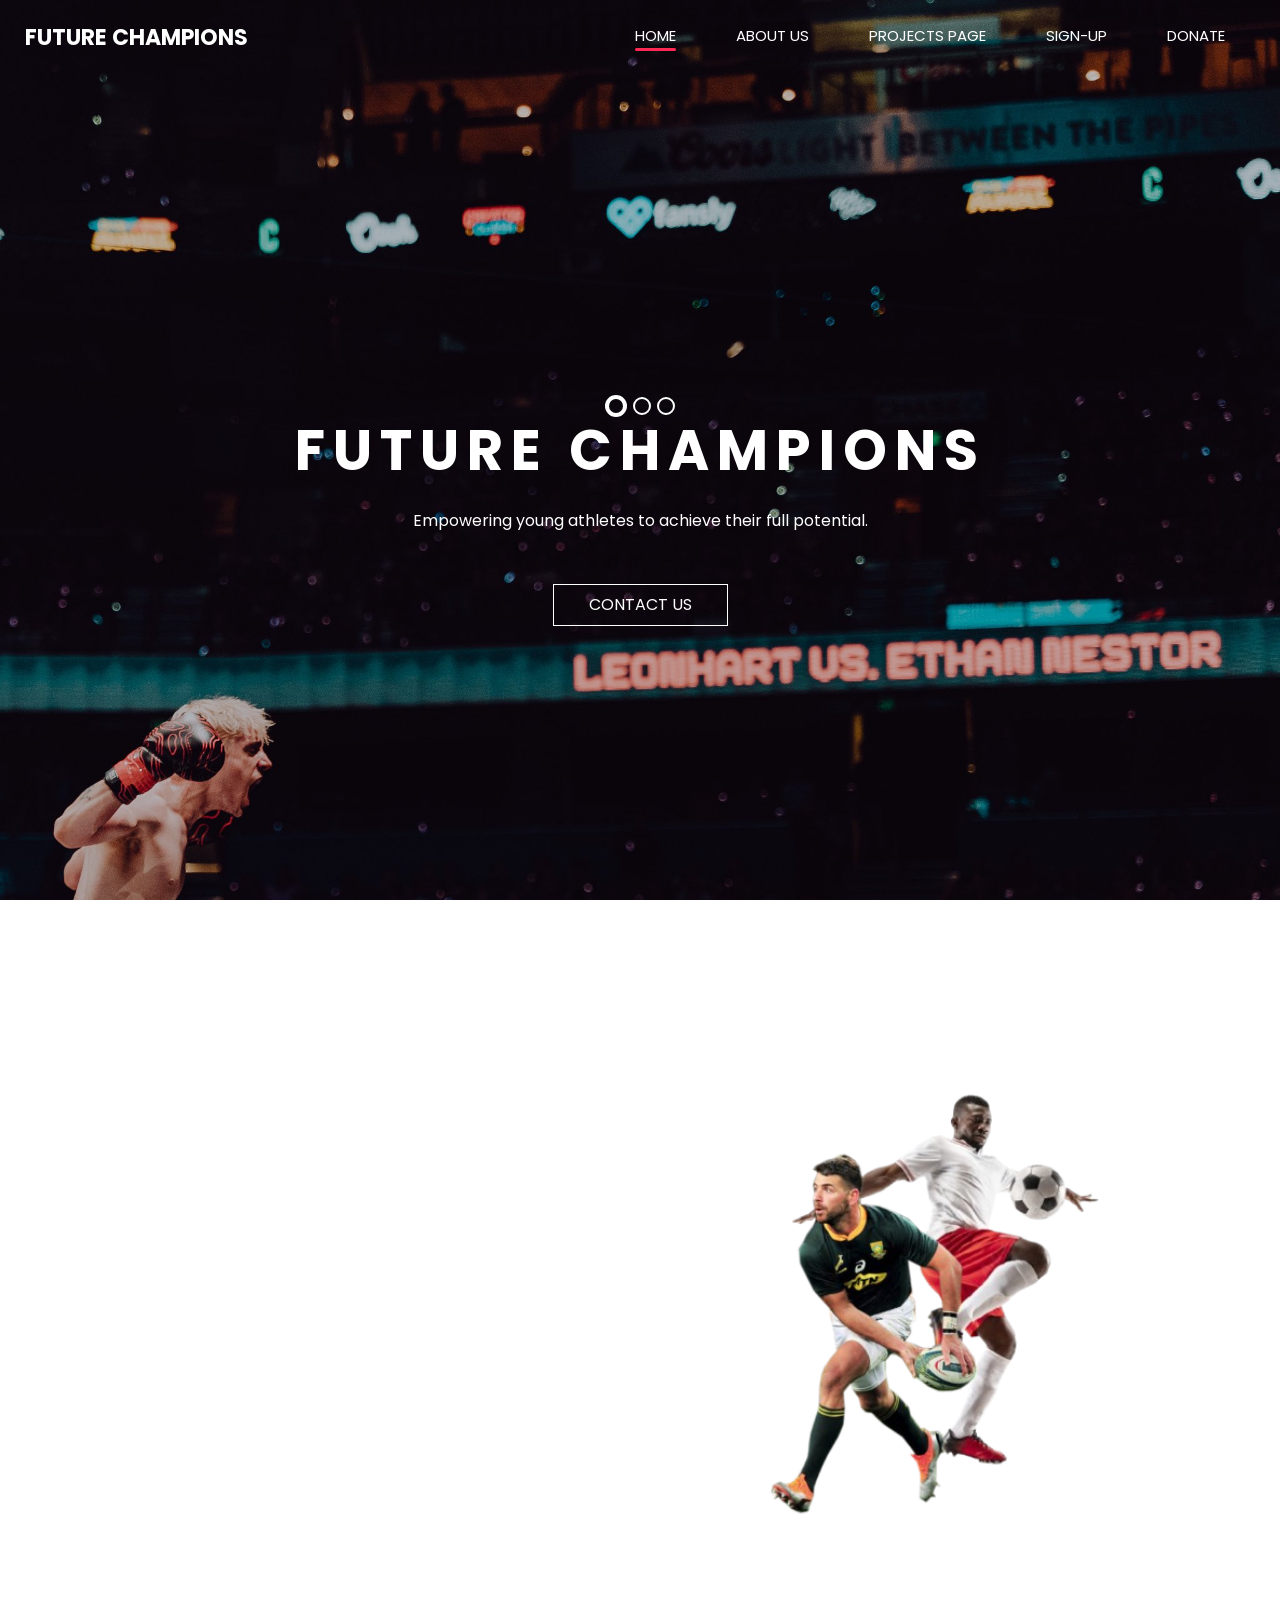
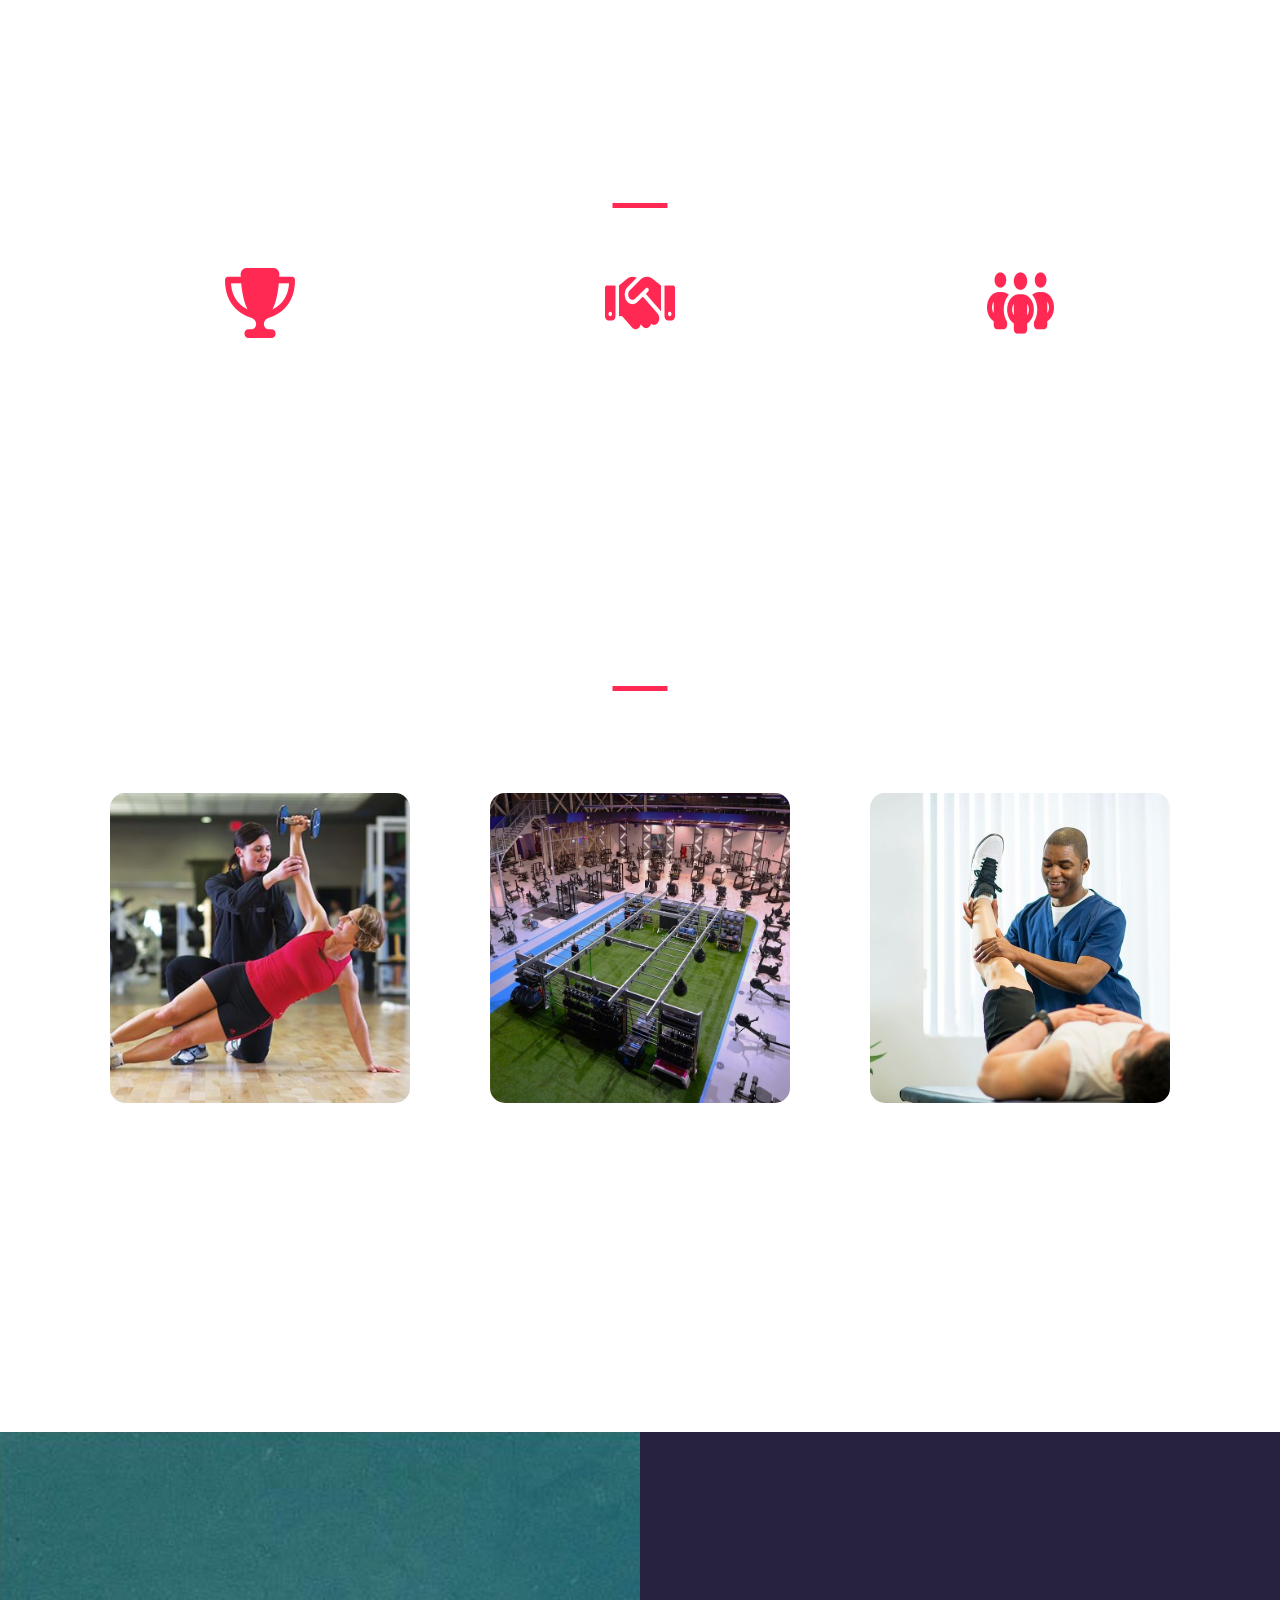
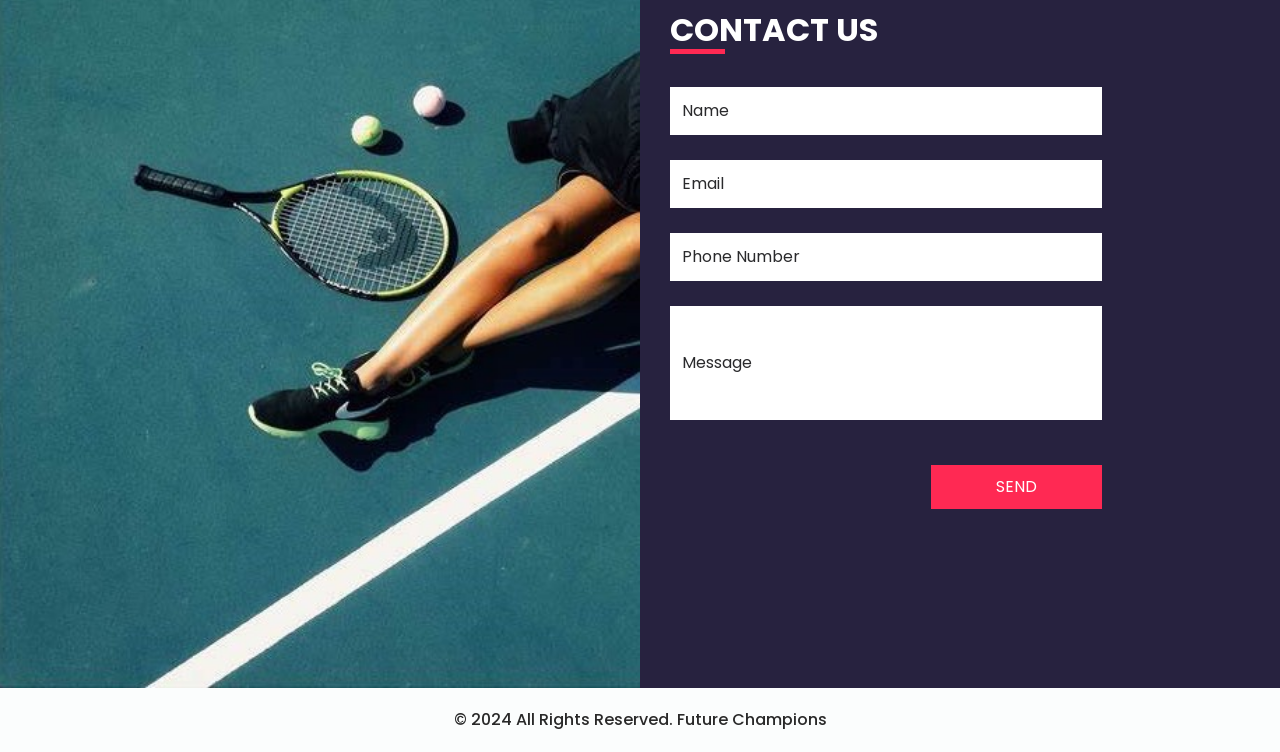
<file: html/Index.html>
<!DOCTYPE html>
<html lang="en">
<head>
    <meta charset="UTF-8">
    <meta name="viewport" content="width=device-width, initial-scale=1.0">
    <meta http-equiv="X-UA-Compatible" content="IE=edge">
    <title>Future Champions</title>

    <!-- Bootstrap CSS -->
    <link rel="stylesheet" href="https://stackpath.bootstrapcdn.com/bootstrap/4.3.1/css/bootstrap.min.css">

    <!-- Owl Carousel CSS -->
    <link rel="stylesheet" href="https://cdnjs.cloudflare.com/ajax/libs/OwlCarousel2/2.3.4/assets/owl.carousel.min.css">
    
    <!-- Fonts Style -->
    <link href="https://fonts.googleapis.com/css?family=Poppins:400,600,700&display=swap" rel="stylesheet">

    <!-- Custom CSS -->
    <link rel="stylesheet" type="text/css" href="../css/style.css"/>

    <!--Custom JavaScript-->
    <script src="../JavaScript/script.js"></script>
</head>
<body>
    <!-- Header Section -->
    <div class="hero_area">
    <!--    <div class="background-image"></div>
        <div class="foreground-content"> -->
            <header class="header_section">
                <div class="container-fluid">
                    <nav class="navbar navbar-expand-lg custom_nav-container">
                        <a class="navbar-brand" href="Index.html">
                            <span>Future Champions</span>
                        </a>
                        <button class="navbar-toggler" type="button" data-toggle="collapse" data-target="#navbarSupportedContent"
                            aria-controls="navbarSupportedContent" aria-expanded="false" aria-label="Toggle navigation">
                            <span class="navbar-toggler-icon"></span>
                        </button>

                        <div class="collapse navbar-collapse" id="navbarSupportedContent">
                            <ul class="navbar-nav ml-auto">
                                <li class="nav-item active">
                                    <a class="nav-link" href="Index.html">Home</a>
                                </li>
                                <li class="nav-item">
                                    <a class="nav-link" href="About Us.html">About Us</a>
                                </li>
                                <li class="nav-item">
                                    <a class="nav-link" href="Projects.html">Projects Page</a>
                                </li>
                                <li class="nav-item">
                                    <a class="nav-link" href="Volunteer Registration.html">Sign-Up</a>
                                </li>
								                <li class="nav-item">
                                    <a class="nav-link" href="Donate.html">Donate</a>
                                </li>
                            </ul>
                        </div>
                    </nav>
                </div>
            </header>

            <!-- Slider Section -->
            <section class="slider_section position-relative">
                <div id="carouselExampleIndicators" class="carousel slide" data-ride="carousel">
                    <ol class="carousel-indicators">
                        <li data-target="#carouselExampleIndicators" data-slide-to="0" class="active"></li>
                        <li data-target="#carouselExampleIndicators" data-slide-to="1"></li>
                        <li data-target="#carouselExampleIndicators" data-slide-to="2"></li>
                    </ol>
                    <div class="carousel-inner">
                        <div class="carousel-item active">
                            <div class="container">
                                <div class="row">
                                    <div class="col-lg-10 mx-auto">
                                        <div class="detail-box text-center">
                                            <h1>Future Champions</h1>
                                            <p>Empowering young athletes to achieve their full potential.</p>
                                            <a href="#contact-us" class="btn btn-primary">Contact Us</a>
                                        </div>
                                    </div>
                                </div>
                            </div>
                        </div>
                        <div class="carousel-item">
                            <div class="container">
                                <div class="row">
                                    <div class="col-lg-10 mx-auto">
                                        <div class="detail-box text-center">
                                            <h1>Become a Champion</h1>
                                            <p>Join our training programs to push your limits and grow stronger.</p>
                                            <a href="#contact-us" class="btn btn-primary">Contact Us</a>
                                        </div>
                                    </div>
                                </div>
                            </div>
                        </div>
                        <div class="carousel-item">
                            <div class="container">
                                <div class="row">
                                    <div class="col-lg-10 mx-auto">
                                        <div class="detail-box text-center">
                                            <h1>Achieve Your Dreams</h1>
                                            <p>Our experts guide you to reach your full potential.</p>
                                            <a href="#contact-us" class="btn btn-primary">Contact Us</a>
                                        </div>
                                    </div>
                                </div>
                            </div>
                        </div>
                    </div>
                </div>
			</div>
      </section>
			<!-- Introductory Section -->
        <section class="intro_section py-5">
            <div class="container">
                <div class="row align-items-center">
                    <div class="col-md-6">
                        <h1 style="text-transform:uppercase; font-weight: bolder;">Welcome to Future Champions</h1>
                        <p style="font-size: 23px;">We are dedicated to creating opportunities for underprivileged athletes by building a community where every child, regardless of their background, has access to the resources and support needed to succeed in sports. Our experienced coaches are passionate about guiding young athletes, offering the training and mentorship necessary to help them achieve their full potential.</p>
                        <p style="font-size: 23px;">At Future Champions, we believe that every individual has the potential to become a leader in their chosen sport and in life. Join us as we work together to create a brighter, healthier future for young athletes.</p>
                        <a href="About Us.html" class="btn btn-primary about-us-btn">Learn More</a>
                    </div>
                    <div class="col-md-6">
                        <img src="../images/RugNSoc.png" class="img-fluid" alt="Rugby and soccer player" width="700" height="800"/>
                    </div>
                </div>
            </div>
        </section>

        <!-- Core Values Section -->
        <section class="core_values_section py-5 bg-light">
            <div class="container">
              <div class="heading_container">
                <h2 style="margin-bottom: 60px;" >Our Core Values</h2>
              </div>
                <div class="row">
                    <div class="col-md-4 text-center">
                        <div class="icon-box">
                            <img src='../images/trophy.png' alt="Excellence" class="mb-3">
                            <h4>Excellence</h4>
                            <p>We strive for the highest standards in everything we do, helping our athletes achieve their best.</p>
							
                        </div>
                    </div>
                    <div class="col-md-4 text-center">
                        <div class="icon-box">
                            <img src='../images/handshake.png' alt="Integrity" class="mb-3">
                            <h4>Integrity</h4>
                            <p>We operate with transparency and honesty in all our programs and interactions.</p>
				
                        </div>
                    </div>
                    <div class="col-md-4 text-center">
                        <div class="icon-box">
                            <img src='../images/group.png' alt="Community" class="mb-3">
                            <h4>Community</h4>
                            <p>We foster a supportive and inclusive environment for athletes, families, and volunteers alike.</p>
						
                        </div>
                    </div>
                </div>
            </div>
        </section>
        <!--What we offer section-->
        <section class="trainer_section layout_padding">
    <div class="container">
      <div class="heading_container">
        <h2>
          What We Offer
        </h2>
      </div>
      <div class="row">
        <div class="col-lg-4 col-md-6 mx-auto">
          <div class="box">
            <div class="name">
              <h5>
                Sports Coaching and Training
              </h5>
            </div>
            <div class="img-box">
              <img src="../images/coaching.jpg" alt="" style="height: 310px; width:300px; object-fit: cover;" >
            </div>
            <div class ="project-details">
              <p>Providing personalized coaching and athletic training sessions led by experienced professionals. Focuses on developing athletes’ technical skills, physical conditioning, and mental toughness across various sports.</p>
            </div>
          </div>
        </div>
        <div class="col-lg-4 col-md-6 mx-auto">
          <div class="box">
            <div class="name">
              <h5>
                Equipment Provision
              </h5>
            </div>
            <div class="img-box">
              <img src="../images/equipment.jpg" alt="" style="height: 310px; width:300px; object-fit: cover;">
            </div>
            <div class ="project-details">
              <p>Supplying underprivileged athletes and sports teams with necessary sports equipment, ranging from basic gear to specialized tools for their particular sport.</p>
            </div>
          </div>
        </div>
        <div class="col-lg-4 col-md-6 mx-auto">
          <div class="box">
            <div class="name">
              <h5>
                Health and Wellness Support
              </h5>
            </div>
            <div class="img-box">
              <img src="../images/health.jpg" alt="" style="height: 310px; width:300px; object-fit: cover;">
            </div>
            <div class ="project-details">
              <p>Providing services such as physical health assessments, injury prevention workshops, and access to nutritionists who can guide athletes on proper diet and fitness regimes.</p>
            </div>
          </div>
        </div>
      </div>
    </div>
  </section>
		<!--Contact Section-->
		<section class="contact_section" id="contact-us">
    <div class="container-fluid">
      <div class="row">
        <div class="col-md-6 px-0">
          <div class="img-box">
            <img src='../images/Ball.jpg' alt="">
          </div>
        </div>
        <div class="col-lg-5 col-md-6">
          <div class="form_container pr-0 pr-lg-5 mr-0 mr-lg-2">
            <div class="heading_container">
              <h2>
                Contact Us
              </h2>
            </div>
            <form id="contact-form">
              <div>
                <input type="text" placeholder="Name" />
              </div>
              <div>
                <input type="email" placeholder="Email" />
              </div>
              <div>
                <input type="text" placeholder="Phone Number" />
              </div>
              <div>
                <input type="text" class="message-box" placeholder="Message" />
              </div>
              <div class="d-flex ">
                <button type ="submit" onclick="handleFormSubmission(event)">
                  Send
                </button>
              </div>
            </form>
          </div>
        </div>
      </div>
    </div>
  </section>
  <!-- Popup Modal -->
<div id="confirmationModal" class="modal">
  <div class="modal-content">
    <span class="close" onclick="closeModal()">&times;</span>
    <p>Your message has been sent successfully!</p>
  </div>
</div>
			

<!-- Footer -->
<footer class="container-fluid footer_section">
<p>&copy; 2024 All Rights Reserved. Future Champions</p>
</footer>

<!-- JS Scripts -->
<script src="https://code.jquery.com/jquery-3.3.1.slim.min.js"></script>
<script src="https://cdnjs.cloudflare.com/ajax/libs/popper.js/1.14.7/umd/popper.min.js"></script>
<script src="https://stackpath.bootstrapcdn.com/bootstrap/4.3.1/js/bootstrap.min.js"></script>

  </body>
</html>
</file>
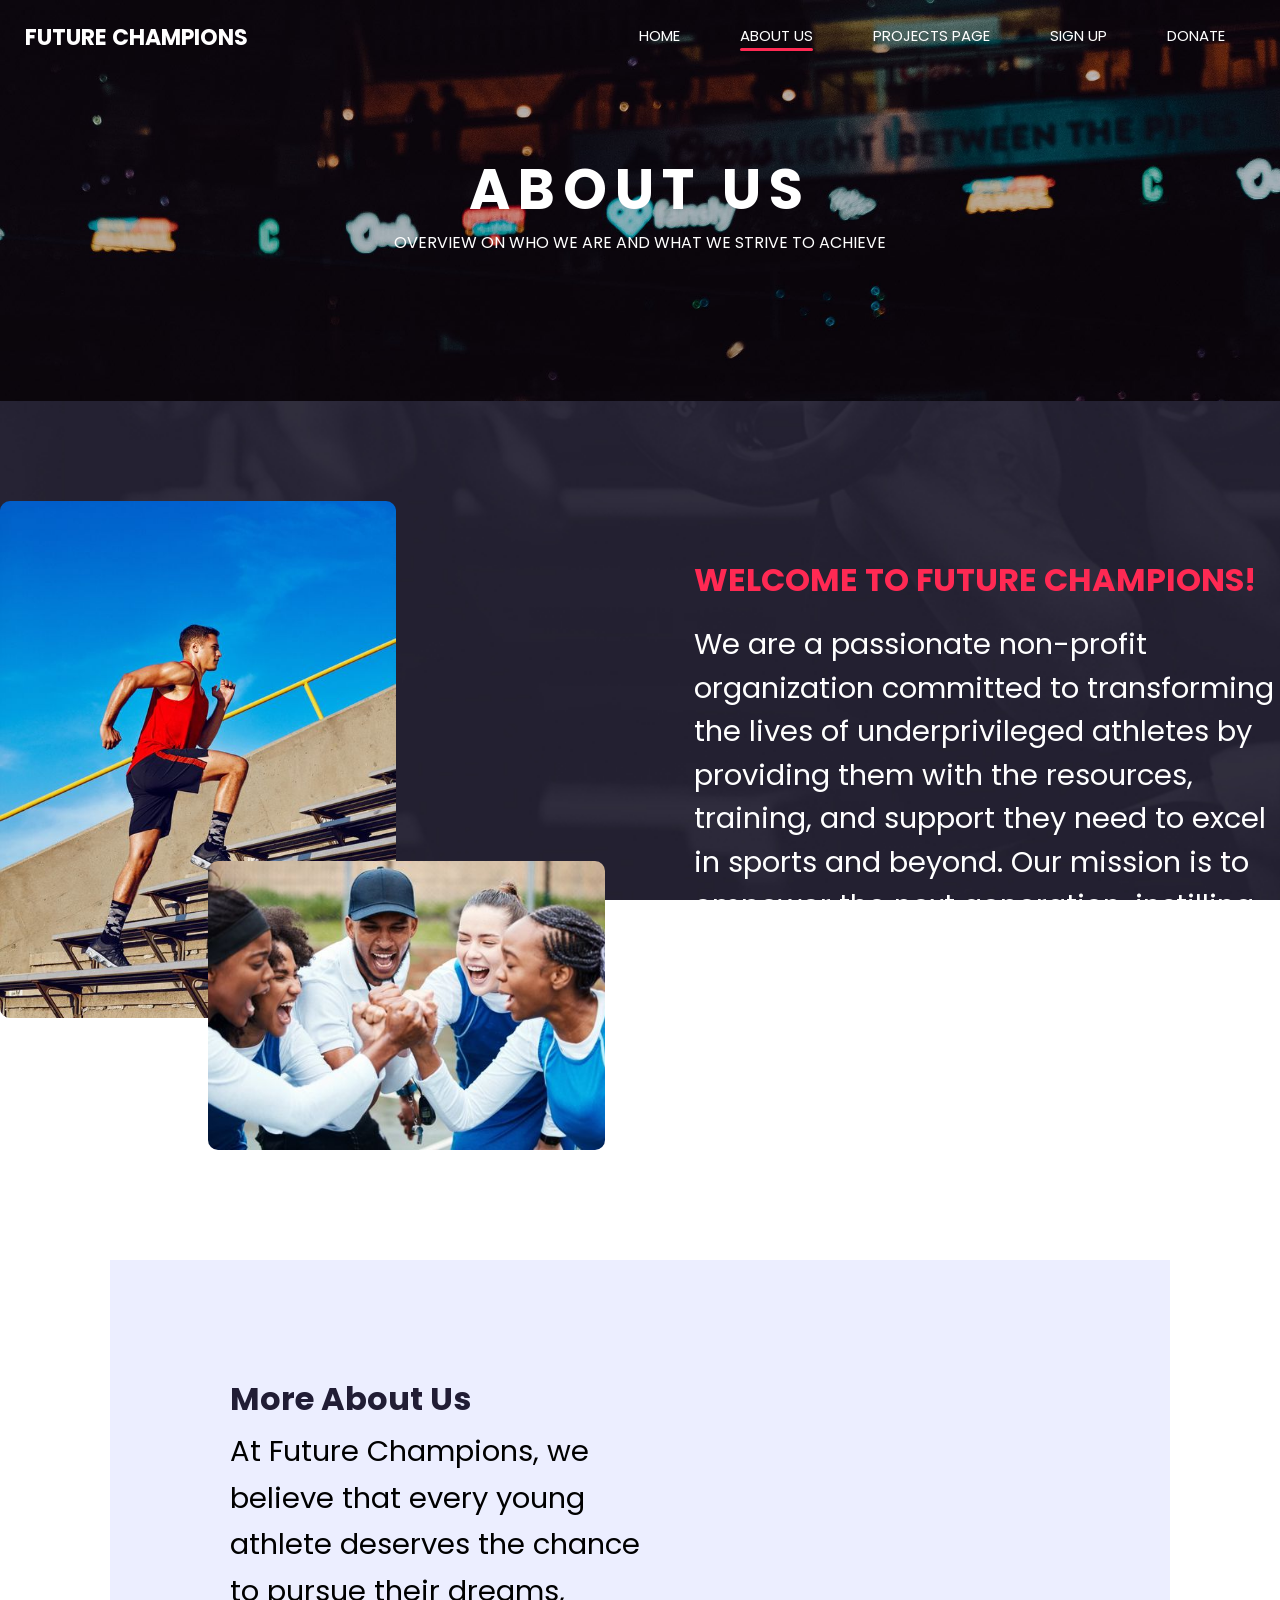
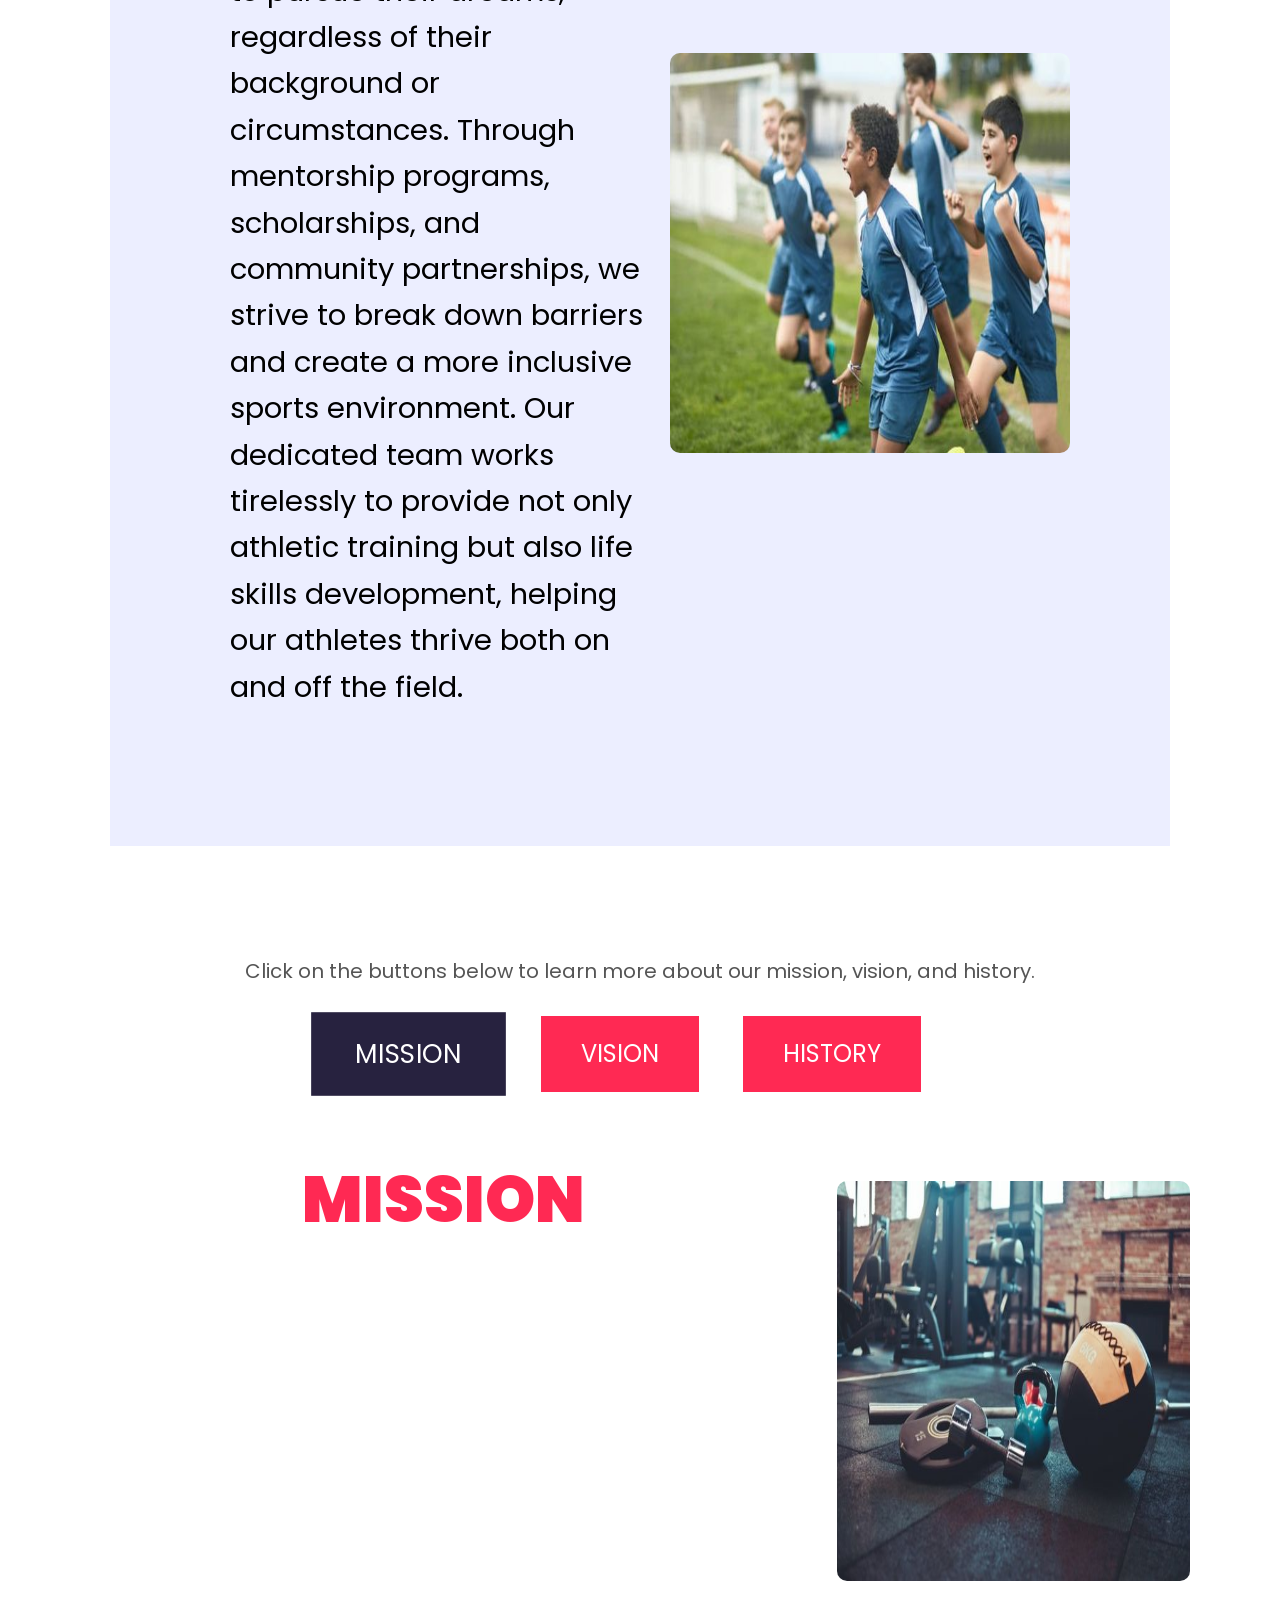
<file: html/About Us.html>
<!DOCTYPE html>
<html lang="en">
<head>
  <title>About Us</title>
  <meta charset="UTF-8">
  <meta name="description" content="Roughly 155 characters">
  <meta name="viewport" content="width=device-width, initial-scale=1.0, maximum-scale=1.0, user-scalable=no">
	<!--Bootstrap-->
	<link rel="stylesheet" href="https://stackpath.bootstrapcdn.com/bootstrap/4.3.1/css/bootstrap.min.css">

  <!-- Fonts Style -->
  <link href="https://fonts.googleapis.com/css?family=Poppins:400,600,700&display=swap" rel="stylesheet">

  <!-- Owl Carousel CSS -->
  <link rel="stylesheet" href="https://cdnjs.cloudflare.com/ajax/libs/OwlCarousel2/2.3.4/assets/owl.carousel.min.css">

  <!-- Custom CSS -->
  <link rel="stylesheet" type="text/css" href="../css/style2.css">
	
  <script src="https://ajax.googleapis.com/ajax/libs/jquery/1.7.1/jquery.min.js"></script>
  <script src="../JavaScript/script.js"></script>
  </head>
  <body>
    <!-- Header Section -->
    <div class="hero_area">
      <header class="header_section">
        <div class="container-fluid">
          <nav class="navbar navbar-expand-lg custom_nav-container ">
            <a class="navbar-brand" href="Index.html">
              <span>
			        Future Champions
              </span>
            </a>
            <button class="navbar-toggler" type="button" data-toggle="collapse" data-target="#navbarSupportedContent" aria-controls="navbarSupportedContent" aria-expanded="false" aria-label="Toggle navigation">
            <span class="navbar-toggler-icon"></span>
            </button>

		    <div class="collapse navbar-collapse" id="navbarSupportedContent">
            <div class="d-flex ml-auto flex-column flex-lg-row align-items-center">
              <ul class="navbar-nav">
                <li class="nav-item ">
                  <a class="nav-link" href="Index.html">Home<span class="sr-only">(current)</span></a>
                </li>
                <li class="nav-item active">
                  <a class="nav-link" href="About Us.html">About Us</a>
                </li>
                <li class="nav-item">
                  <a class="nav-link" href="Projects.html">Projects Page</a>
                </li>
                <li class="nav-item">
                  <a class="nav-link" href="Volunteer Registration.html">Sign Up</a>
                </li>
				        <li class="nav-item">
                  <a class="nav-link" href="Donate.html">Donate</a>
                </li>
              </ul>
			      </div>
          </div>
        </nav>
      </div>
	  <section class="header position-relative">
              <div class="col-lg-10 mx-auto">
                     <div class="detail-box text-center">
                              <h1>About Us</h1>
                       <p>Overview on who we are and what we strive to achieve</p>
                      </div>
                </div>
			</section>
    </div>
    </header>
    <!--About Us Section-->
    <section id="sbs-1591">
    <div class="cs-container">
        <div class="cs-image-group">
            <!--Top left image-->
            <picture class="cs-picture cs-picture1">
                <source media="(max-width: 600px)" srcset="../images/running.jpg">
                <source media="(min-width: 601px)" srcset="../images/running.jpg">
                <img loading="lazy" decoding="async" src="../images/running.jpg" alt="mechanic" width="413" height="500">
            </picture>
            <!--Top Right image-->
            <picture class="cs-picture cs-picture2">
                <source media="(max-width: 600px)" srcset="../images/team.jpg">
                <source media="(min-width: 601px)" srcset="../images/team.jpg">
                <img loading="lazy" decoding="async" src="../images/team.jpg" alt="mechanic" width="413" height="280">
            </picture>
        </div>
        <div class="cs-content">
            <h2 class="cs-title" style:color=#211d35;>WELCOME TO FUTURE CHAMPIONS!</h2>
            <p class="cs-text">
                We are a passionate non-profit organization committed to transforming the lives of underprivileged athletes by providing them with the resources, training, and support they need to excel in sports and beyond. Our mission is to empower the next generation, instilling in them the values of teamwork, perseverance, and resilience through athletic involvement.
            </p>
        </div>
    </div>
</section>

<div class="more-about-us layout-style">
  <div class="text-section">
    <h2>More About Us</h2>
    <p>At Future Champions, we believe that every young athlete deserves the chance to pursue their dreams, regardless of their background or circumstances. Through mentorship programs, scholarships, and community partnerships, we strive to break down barriers and create a more inclusive sports environment. Our dedicated team works tirelessly to provide not only athletic training but also life skills development, helping our athletes thrive both on and off the field.</p>
  </div>
  <div class="image-section">
    <img src="../images/young athletes.jpg" alt="Image 2">
  </div>
</div>

<div class="call-to-action">
    Click on the buttons below to learn more about our mission, vision, and history.
  </div>

  <!-- Section Buttons -->
  <div class="content-buttons">
    <button id="missionBtn" class="section-btn active" onclick="showSection('mission')">Mission</button>
    <button id="visionBtn" class="section-btn" onclick="showSection('vision')">Vision</button>
    <button id="historyBtn" class="section-btn" onclick="showSection('history')">History</button>
  </div>

  <!-- Section Content -->
  <div class="container" id="contentArea">
    <!-- Mission content is loaded by default -->
    <div class="row">
      <div class="column-66">
        <h1 class="xlarge-font"><b>Mission</b></h1>
        <p><span style="font-size: 29px;">Our mission is to empower underprivileged athletes by providing them with resources, training, and mentorship to help them excel in sports and build sustainable careers. We strive to make sports accessible to every child, regardless of socioeconomic status, offering equipment, training, and community support.</span></p>
      </div>
      <div class="column-33">
        <img src="../images/equipment2.jpg" alt="Mission Image" style="width: 400px; height: 400px;">
      </div>
    </div>
  </div>     
  <!-- Bootstrap JavaScript -->
  <script src="https://code.jquery.com/jquery-3.3.1.slim.min.js"></script>
  <script src="https://cdnjs.cloudflare.com/ajax/libs/popper.js/1.14.7/umd/popper.min.js"></script>
  <script src="https://stackpath.bootstrapcdn.com/bootstrap/4.3.1/js/bootstrap.min.js"></script>                  
  </body>
</html>
</file>
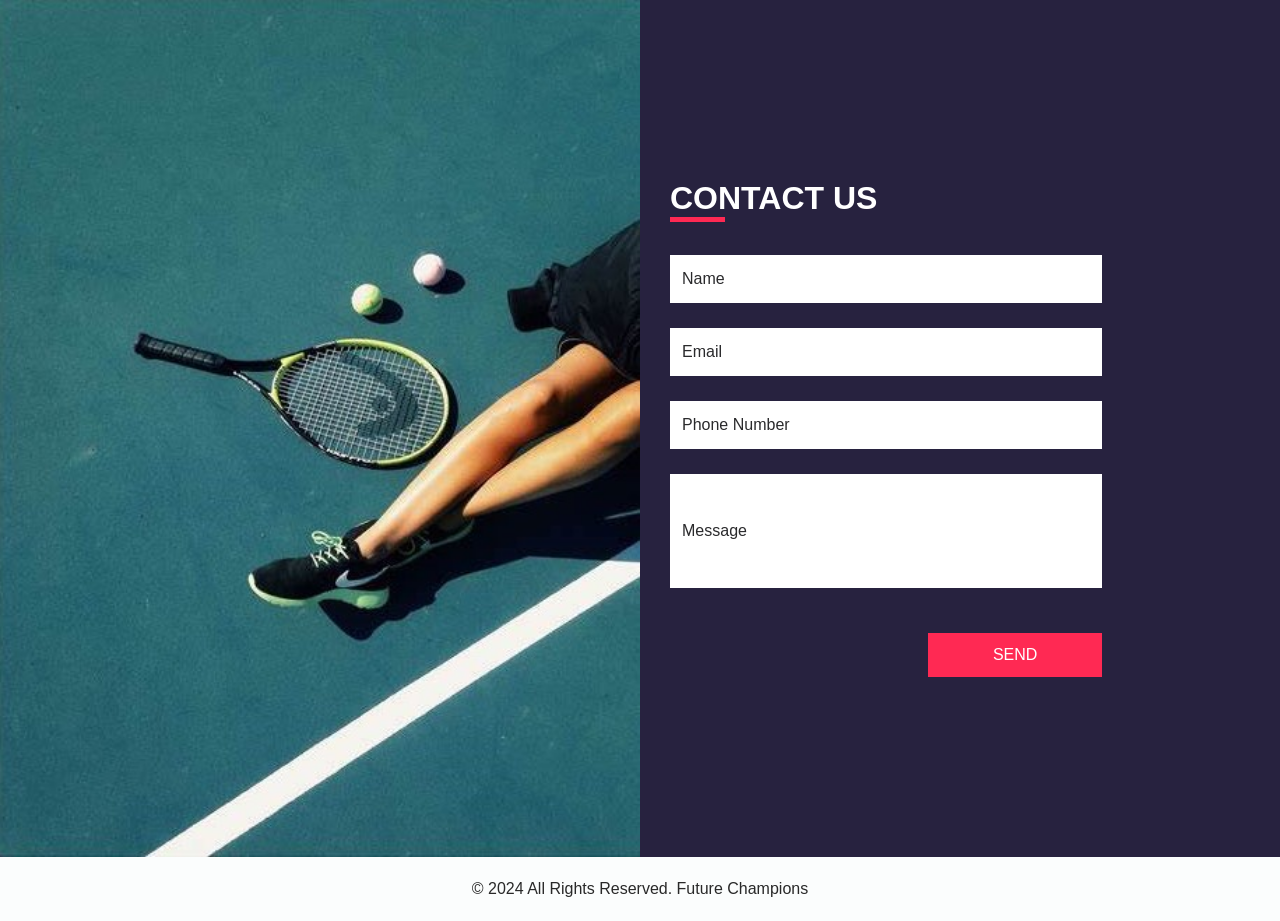
<file: html/Contact.html>
<!DOCTYPE html>
<html>
<head>
  <title>Contact</title>
  <meta charset="UTF-8">
  <meta name="viewport" content="width=device-width, initial-scale=1.0">
  <meta http-equiv="X-UA-Compatible" content="IE=edge">
<!-- bootstrap core css -->
  <link rel="stylesheet" type="text/css" href="../css/bootstrap.css" />
<!--Custome CSS-->
  <link href="../css/style.css" rel="stylesheet" />
 
<!--Custom JavaScript-->
  <script src="../JavaScript/script.js"></script>
</head>
<body>
 <!--Contact Section-->
 <section class="contact_section" id="contact-us">
  <div class="container-fluid">
    <div class="row">
      <div class="col-md-6 px-0">
        <div class="img-box">
          <img src='../images/Ball.jpg' alt="">
        </div>
      </div>
      <div class="col-lg-5 col-md-6">
        <div class="form_container pr-0 pr-lg-5 mr-0 mr-lg-2">
          <div class="heading_container">
            <h2>
              Contact Us
            </h2>
          </div>
          <form id="contact-form">
            <div>
              <input type="text" placeholder="Name" />
            </div>
            <div>
              <input type="email" placeholder="Email" />
            </div>
            <div>
              <input type="text" placeholder="Phone Number" />
            </div>
            <div>
              <input type="text" class="message-box" placeholder="Message" />
            </div>
            <div class="d-flex ">
              <button type ="submit" onclick="handleFormSubmission(event)">
                Send
              </button>
            </div>
          </form>
        </div>
      </div>
    </div>
  </div>
</section>
<!-- Popup Modal -->
<div id="confirmationModal" class="modal">
<div class="modal-content">
  <span class="close" onclick="closeModal()">&times;</span>
  <p>Your message has been sent successfully!</p>
</div>
</div>
    

<!-- Footer -->
<footer class="container-fluid footer_section">
<p>&copy; 2024 All Rights Reserved. Future Champions</p>
</footer>
</body>

</html>
</file>
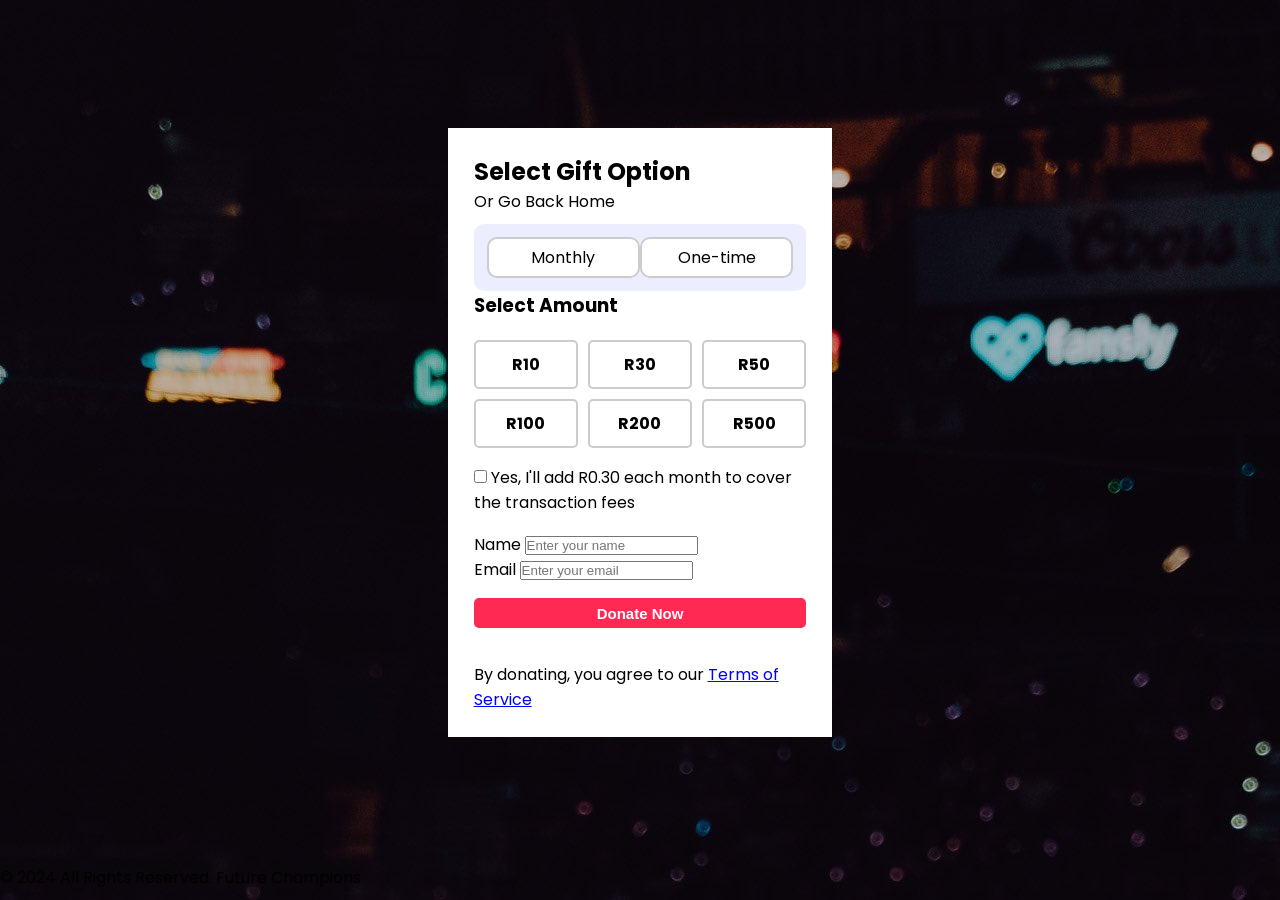
<file: html/Donate.html>
<!DOCTYPE html>
<html lang="en">
<head>
    <title>Donation Page</title>
    <meta charset="UTF-8">
    <meta http-equiv="X-UA-Compatible" content="IE=edge">
    <meta name="viewport" content="width=device-width, initial-scale=1.0">
    <link href="https://fonts.googleapis.com/css?family=Poppins:400,600,700&display=swap" rel="stylesheet">
   
	<link rel="stylesheet" type="text/css" href="../css/style3.css"/>

    <script src="../JavaScript/script.js"></script>
</head>
<body>

    <!-- Donation Form Section -->
    <div class="container layout_padding2">
        <h2>Select Gift Option</h2>
        <a href="Index.html" class="back-button">Or Go Back Home</a>
        <div class="time">
            <span class="btn-select" id="monthly">Monthly</span>
            <span class="btn-select" id="onetime">One-time</span>
        </div>

        <h3>Select Amount</h3>
        <div class="value">
            <span class="btn-select money" data-amount="10">R10</span>
            <span class="btn-select money" data-amount="30">R30</span>
            <span class="btn-select money" data-amount="50">R50</span>
            <span class="btn-select money" data-amount="100">R100</span>
            <span class="btn-select money" data-amount="200">R200</span>
            <span class="btn-select money" data-amount="500">R500</span>
        </div>

        <div class="confirm">
            <input type="checkbox" id="transaction_fee" name="transaction_fee">
            <label for="transaction_fee">Yes, I'll add R0.30 each month to cover the transaction fees</label>
        </div>

        <div class="input">
            <label for="name">Name</label>
            <input type="text" id="name" placeholder="Enter your name">
            <br>
            <label for="email">Email</label>
            <input type="email" id="email" placeholder="Enter your email">
        </div>

        <button type="submit" class="btn btn-primary" id="donate-btn">Donate Now</button>

        <p>By donating, you agree to our <a href="../Terms of Service.pdf" class="blue" target="_blank" rel="noopener noreferrer">Terms of Service</a></p>
    </div>

    <!-- Footer Section -->
    <footer class="container-fluid footer_section">
        <p>&copy; 2024 All Rights Reserved. Future Champions</p>
    </footer>
</body>
</html>
</file>
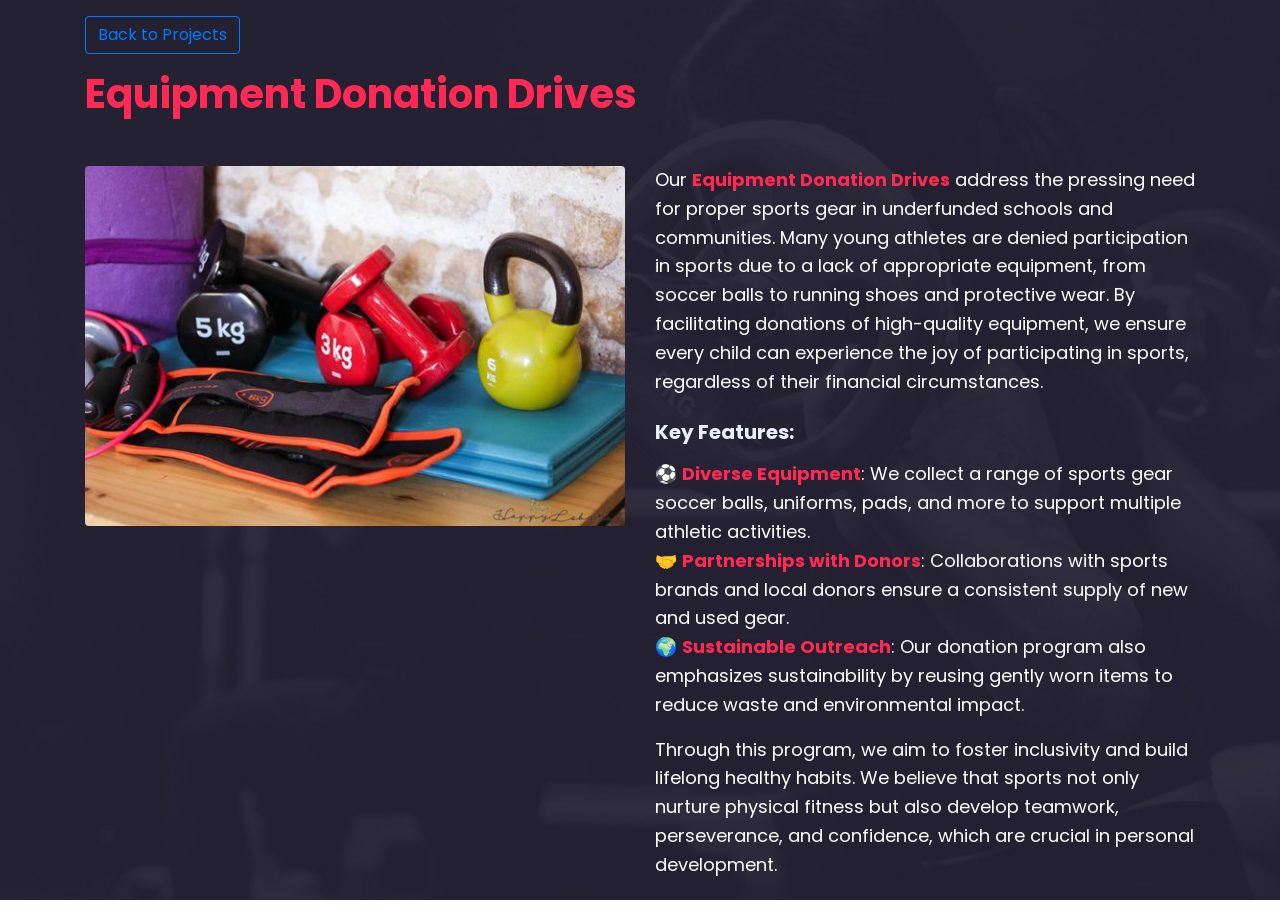
<file: html/Project 1.html>
<!DOCTYPE html>
<html lang="en">
<head>
    <meta charset="UTF-8">
    <meta name="viewport" content="width=device-width, initial-scale=1.0">
    <title>Equipment Donation Drives</title>
    <link rel="stylesheet" href="https://stackpath.bootstrapcdn.com/bootstrap/4.3.1/css/bootstrap.min.css">
    <link href="https://fonts.googleapis.com/css?family=Poppins:400,600,700&display=swap" rel="stylesheet">
    <style>
        h1 { 
            font-weight: 700; /* Bolder headings */
            color: #ff2953; 
        }
        h5{
            font-weight: 700; /* Bolder headings */
            color: rgb(236, 238, 255); 
        }
        body {
            font-size: 18px; /* Increased readability */
            line-height: 1.6;
            font-family: 'Poppins', sans-serif;
            background-image: url(../images/us-bg.jpg);
            background-size: cover;
            background-attachment: fixed;
            color:#ffffff;
        }

        body b {
            color: #ff2953; /* Highlighted text */
        }

        @media (max-width: 768px) {
    body {
        font-size: 16px;
        padding: 10px;
    }

    h1 {
        font-size: 28px;
    }

    h5 {
        font-size: 20px;
    }

    .container {
        padding: 15px;
    }

    img {
        max-width: 100%;
        height: auto;
    }

    .btn {
        width: 100%; /* Full-width buttons on mobile */
        margin-bottom: 10px;
    }
}
    </style>
</head>
<body>
    <header class="project-header py-3">
        <div class="container">
            <a href="Projects.html" class="btn btn-outline-primary">Back to Projects</a>
            <h1 class="mt-3">Equipment Donation Drives</h1>
        </div>
    </header>

    <section class="project-detail container py-4">
        <div class="row">
            <div class="col-md-6">
                <img src="../images/equipment3.jpg" class="img-fluid rounded" alt="Equipment Donation">
            </div>
            <div class="col-md-6">
                <p>Our <b>Equipment Donation Drives</b> address the pressing need for proper sports gear in underfunded schools and communities. Many young athletes are denied participation in sports due to a lack of appropriate equipment, from soccer balls to running shoes and protective wear. By facilitating donations of high-quality equipment, we ensure every child can experience the joy of participating in sports, regardless of their financial circumstances.</p>

                <h5 class="mt-4">Key Features:</h5>
                <ul class="list-unstyled mt-3">
                    <li>⚽ <b>Diverse Equipment</Diverse></b>: We collect a range of sports gear soccer balls, uniforms, pads, and more to support multiple athletic activities.</li>
                    <li>🤝 <b>Partnerships with Donors</b>: Collaborations with sports brands and local donors ensure a consistent supply of new and used gear.</li>
                    <li>🌍 <b>Sustainable Outreach</b>: Our donation program also emphasizes sustainability by reusing gently worn items to reduce waste and environmental impact.</li>
                </ul>
                <p>Through this program, we aim to foster inclusivity and build lifelong healthy habits. We believe that sports not only nurture physical fitness but also develop teamwork, perseverance, and confidence, which are crucial in personal development.</p>
            </div>
        </div>
    </section>
</body>
</html>
</file>
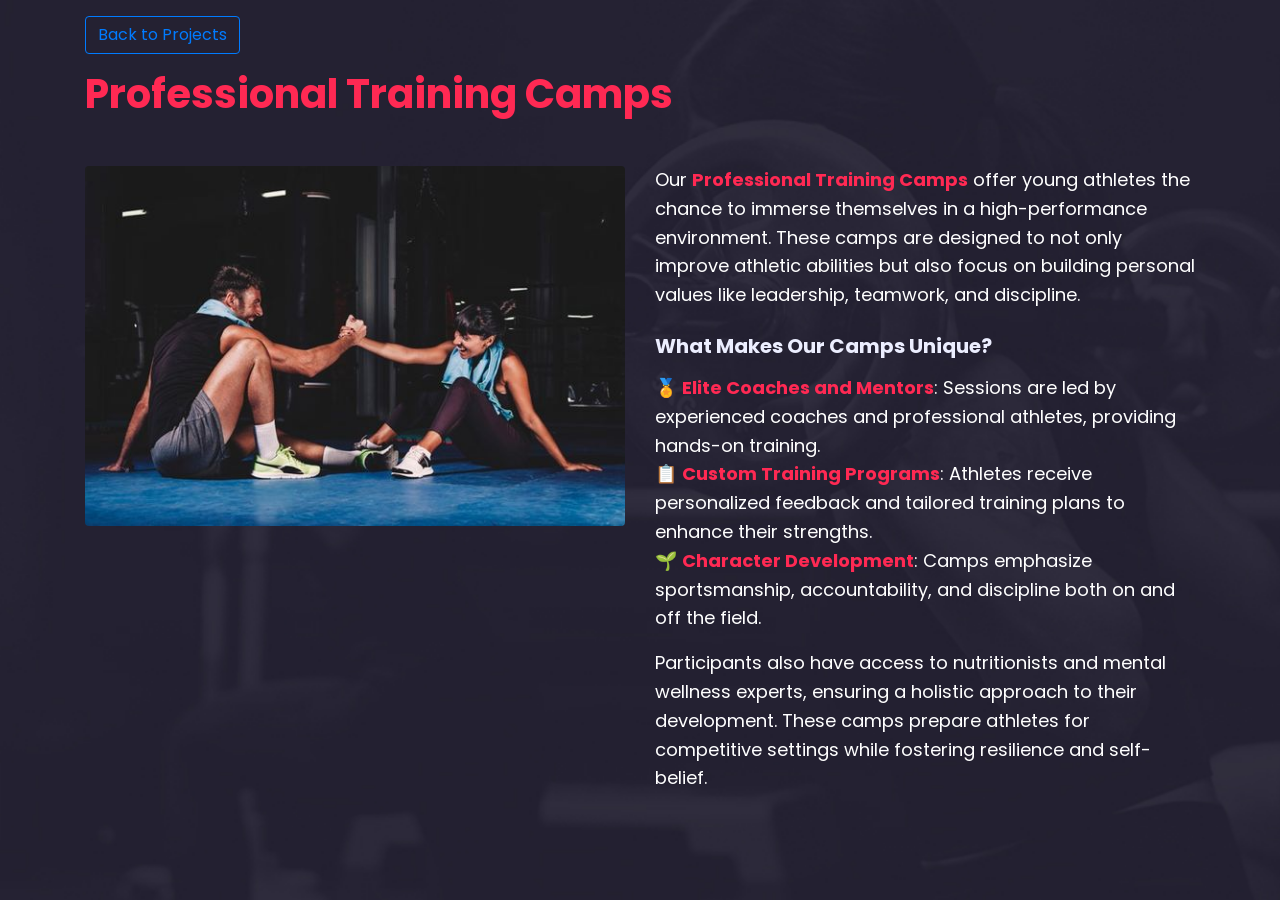
<file: html/Project 2.html>
<!DOCTYPE html>
<html lang="en">
<head>
    <meta charset="UTF-8">
    <meta name="viewport" content="width=device-width, initial-scale=1.0">
    <title>Professional Training Camps</title>
    <link rel="stylesheet" href="https://stackpath.bootstrapcdn.com/bootstrap/4.3.1/css/bootstrap.min.css">
    <link href="https://fonts.googleapis.com/css?family=Poppins:400,600,700&display=swap" rel="stylesheet">
    <style>
         h1 { 
            font-weight: 700; /* Bolder headings */
            color: #ff2953; 
        }
        h5{
            font-weight: 700; /* Bolder headings */
            color: rgb(236, 238, 255); 
        }
        body {
            font-size: 18px; /* Increased readability */
            line-height: 1.6;
            font-family: 'Poppins', sans-serif;
            background-image: url(../images/us-bg.jpg);
            background-size: cover;
            background-attachment: fixed;
            color:#ffffff;
        }

        body b {
            color: #ff2953; /* Highlighted text */
        }

        @media (max-width: 768px) {
    body {
        font-size: 16px;
        padding: 10px;
    }

    h1 {
        font-size: 28px;
    }

    h5 {
        font-size: 20px;
    }

    .container {
        padding: 15px;
    }

    img {
        max-width: 100%;
        height: auto;
    }

    .btn {
        width: 100%; /* Full-width buttons on mobile */
        margin-bottom: 10px;
    }
}
    </style>
</head>
<body>
    <header class="project-header py-3">
        <div class="container">
            <a href="Projects.html" class="btn btn-outline-primary">Back to Projects</a>
            <h1 class="mt-3">Professional Training Camps</h1>
        </div>
    </header>

    <section class="project-detail container py-4">
        <div class="row">
            <div class="col-md-6">
                <img src="../images/training.jpg" class="img-fluid rounded" alt="Training Camp">
            </div>
            <div class="col-md-6">
                <p>Our <b>Professional Training Camps</b> offer young athletes the chance to immerse themselves in a high-performance environment. These camps are designed to not only improve athletic abilities but also focus on building personal values like leadership, teamwork, and discipline.</p>

                <h5 class="mt-4">What Makes Our Camps Unique?</h5>
                <ul class="list-unstyled mt-3">
                    <li>🏅 <b>Elite Coaches and Mentors</b>: Sessions are led by experienced coaches and professional athletes, providing hands-on training.</li>
                    <li>📋 <b>Custom Training Programs</b>: Athletes receive personalized feedback and tailored training plans to enhance their strengths.</li>
                    <li>🌱 <b>Character Development</b>: Camps emphasize sportsmanship, accountability, and discipline both on and off the field.</li>
                </ul>
                <p>Participants also have access to nutritionists and mental wellness experts, ensuring a holistic approach to their development. These camps prepare athletes for competitive settings while fostering resilience and self-belief.</p>
            </div>
        </div>
    </section>
</body>
</html>
</file>
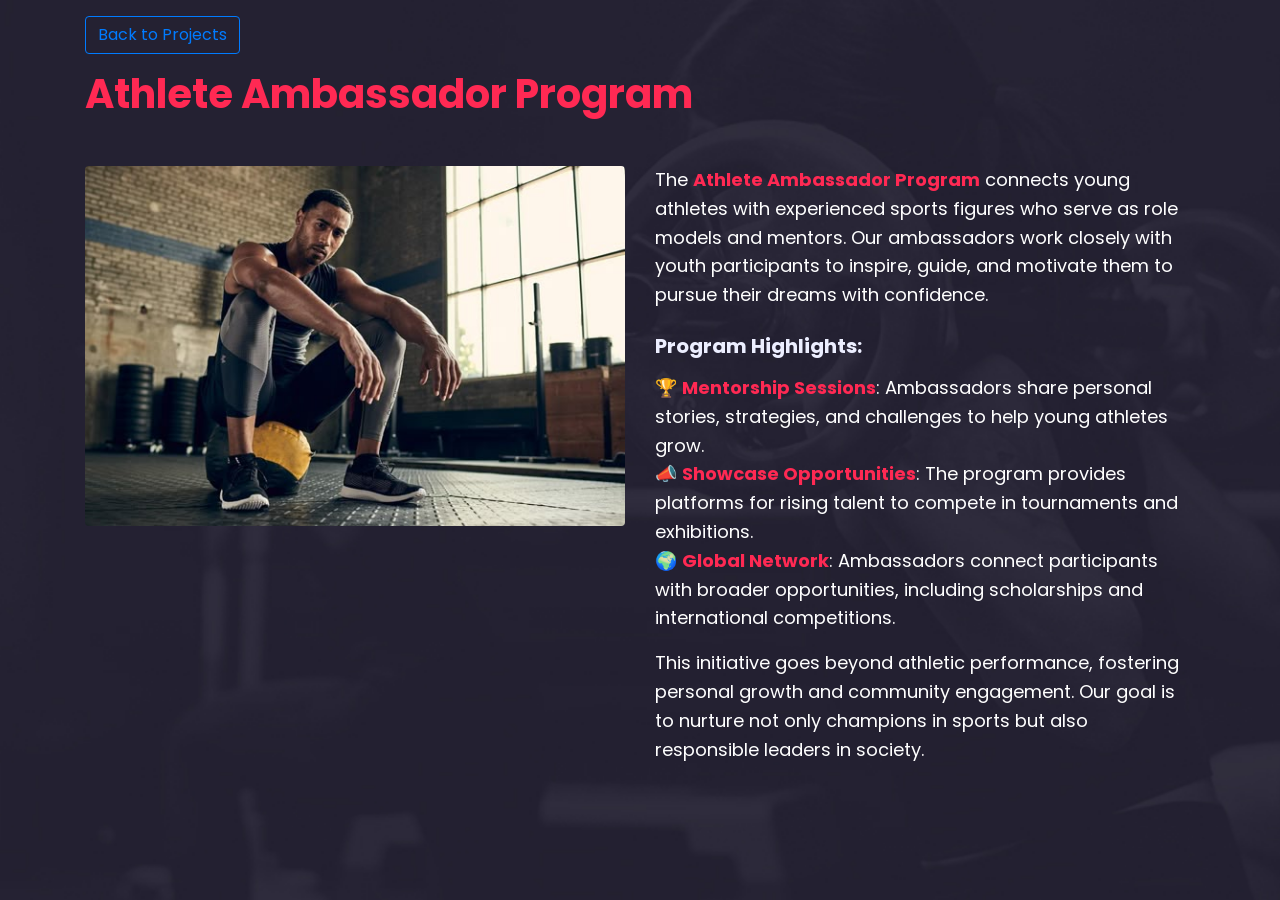
<file: html/Project 3.html>
<!DOCTYPE html>
<html lang="en">
<head>
    <meta charset="UTF-8">
    <meta name="viewport" content="width=device-width, initial-scale=1.0">
    <title>Athlete Ambassador Program</title>
    <link rel="stylesheet" href="https://stackpath.bootstrapcdn.com/bootstrap/4.3.1/css/bootstrap.min.css">
    <link href="https://fonts.googleapis.com/css?family=Poppins:400,600,700&display=swap" rel="stylesheet">
    <style>
        h1 { 
            font-weight: 700; /* Bolder headings */
            color: #ff2953; 
        }
        h5{
            font-weight: 700; /* Bolder headings */
            color: rgb(236, 238, 255); 
        }
        body {
            font-size: 18px; /* Increased readability */
            line-height: 1.6;
            font-family: 'Poppins', sans-serif;
            background-image: url(../images/us-bg.jpg);
            background-size: cover;
            background-attachment: fixed;
            color:#ffffff;
        }

        body b {
            color: #ff2953; /* Highlighted text */
        }

        @media (max-width: 768px) {
    body {
        font-size: 16px;
        padding: 10px;
    }

    h1 {
        font-size: 28px;
    }

    h5 {
        font-size: 20px;
    }

    .container {
        padding: 15px;
    }

    img {
        max-width: 100%;
        height: auto;
    }

    .btn {
        width: 100%; /* Full-width buttons on mobile */
        margin-bottom: 10px;
    }
}
    </style>
</head>
<body>
    <header class="project-header py-3">
        <div class="container">
            <a href="Projects.html" class="btn btn-outline-primary">Back to Projects</a>
            <h1 class="mt-3">Athlete Ambassador Program</h1>
        </div>
    </header>

    <section class="project-detail container py-4">
        <div class="row">
            <div class="col-md-6">
                <img src="../images/ambassador.jpg" class="img-fluid rounded" alt="Ambassador Program">
            </div>
            <div class="col-md-6">
                <p>The <b>Athlete Ambassador Program</b> connects young athletes with experienced sports figures who serve as role models and mentors. Our ambassadors work closely with youth participants to inspire, guide, and motivate them to pursue their dreams with confidence.</p>

                <h5 class="mt-4">Program Highlights:</h5>
                <ul class="list-unstyled mt-3">
                    <li>🏆 <b>Mentorship Sessions</b>: Ambassadors share personal stories, strategies, and challenges to help young athletes grow.</li>
                    <li>📣 <b>Showcase Opportunities</b>: The program provides platforms for rising talent to compete in tournaments and exhibitions.</li>
                    <li>🌍 <b>Global Network</b>: Ambassadors connect participants with broader opportunities, including scholarships and international competitions.</li>
                </ul>
                <p>This initiative goes beyond athletic performance, fostering personal growth and community engagement. Our goal is to nurture not only champions in sports but also responsible leaders in society.</p>
            </div>
        </div>
    </section>
</body>
</html>
</file>
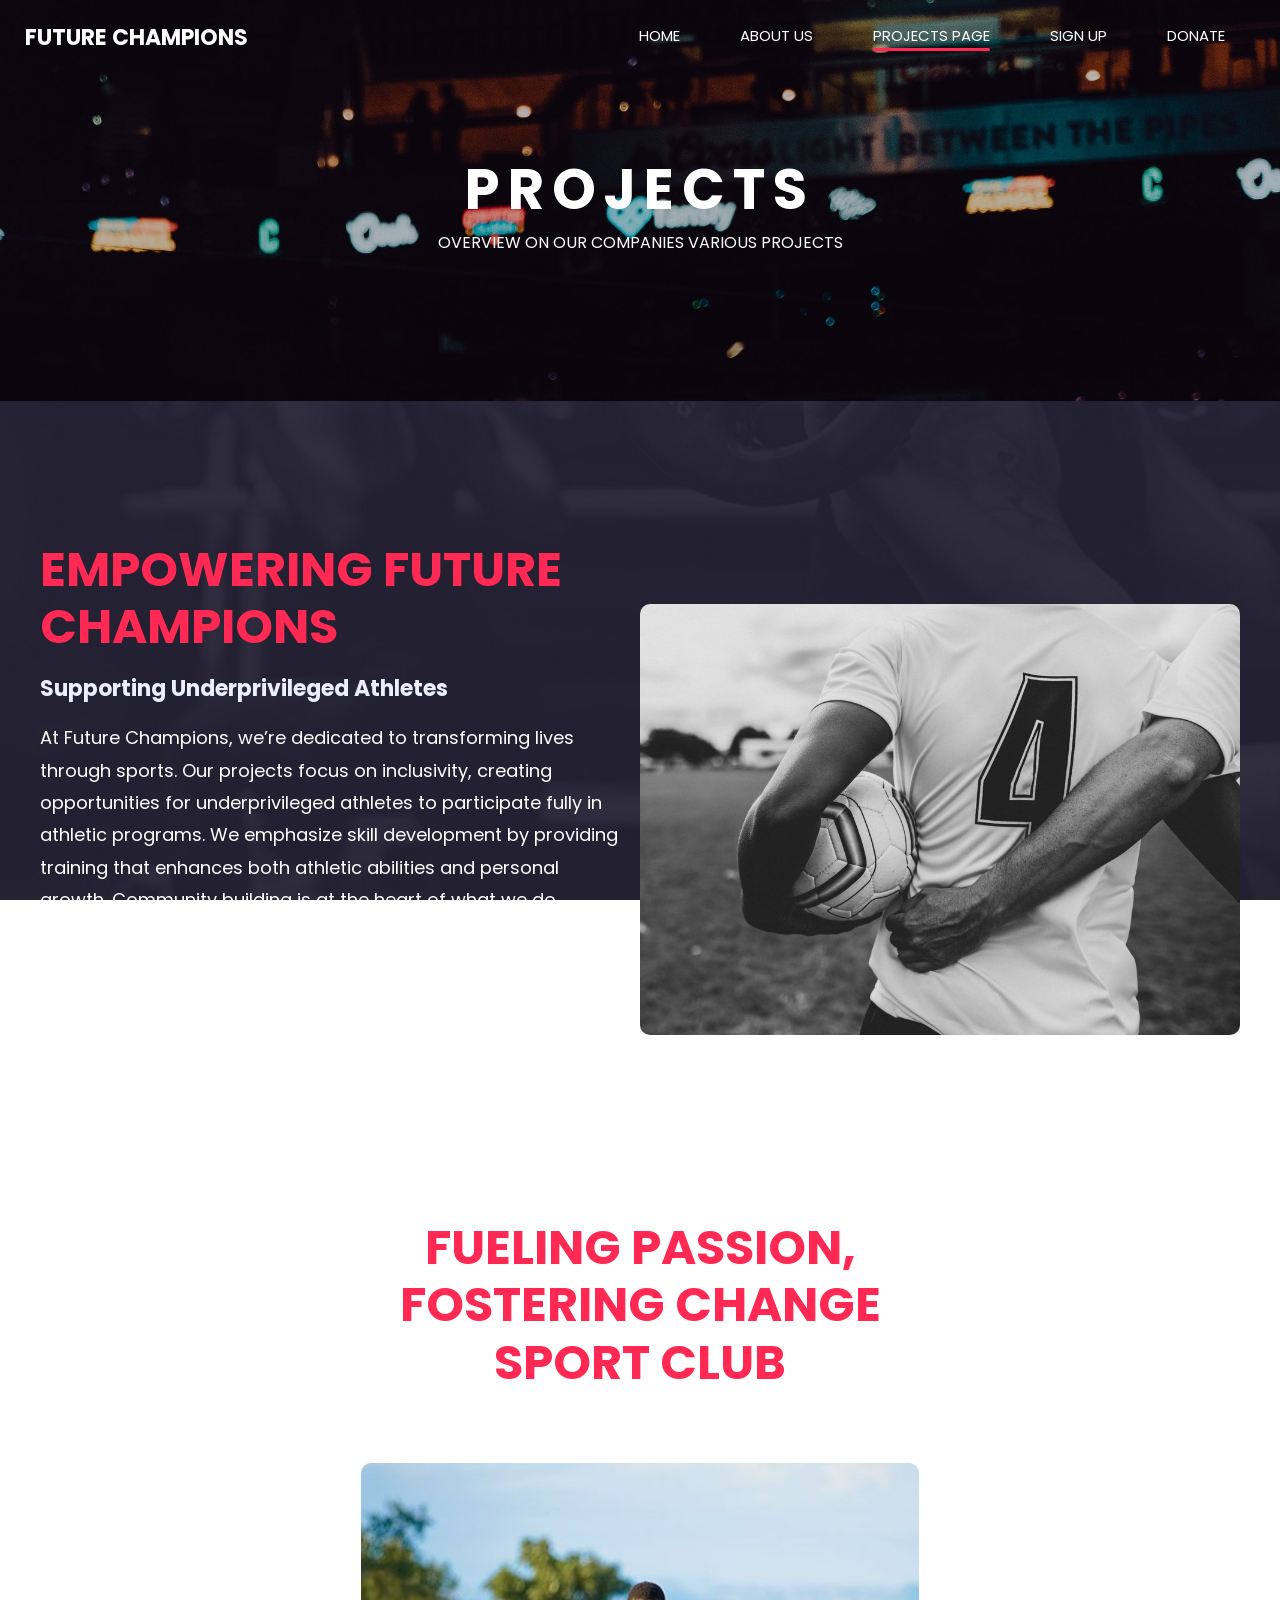
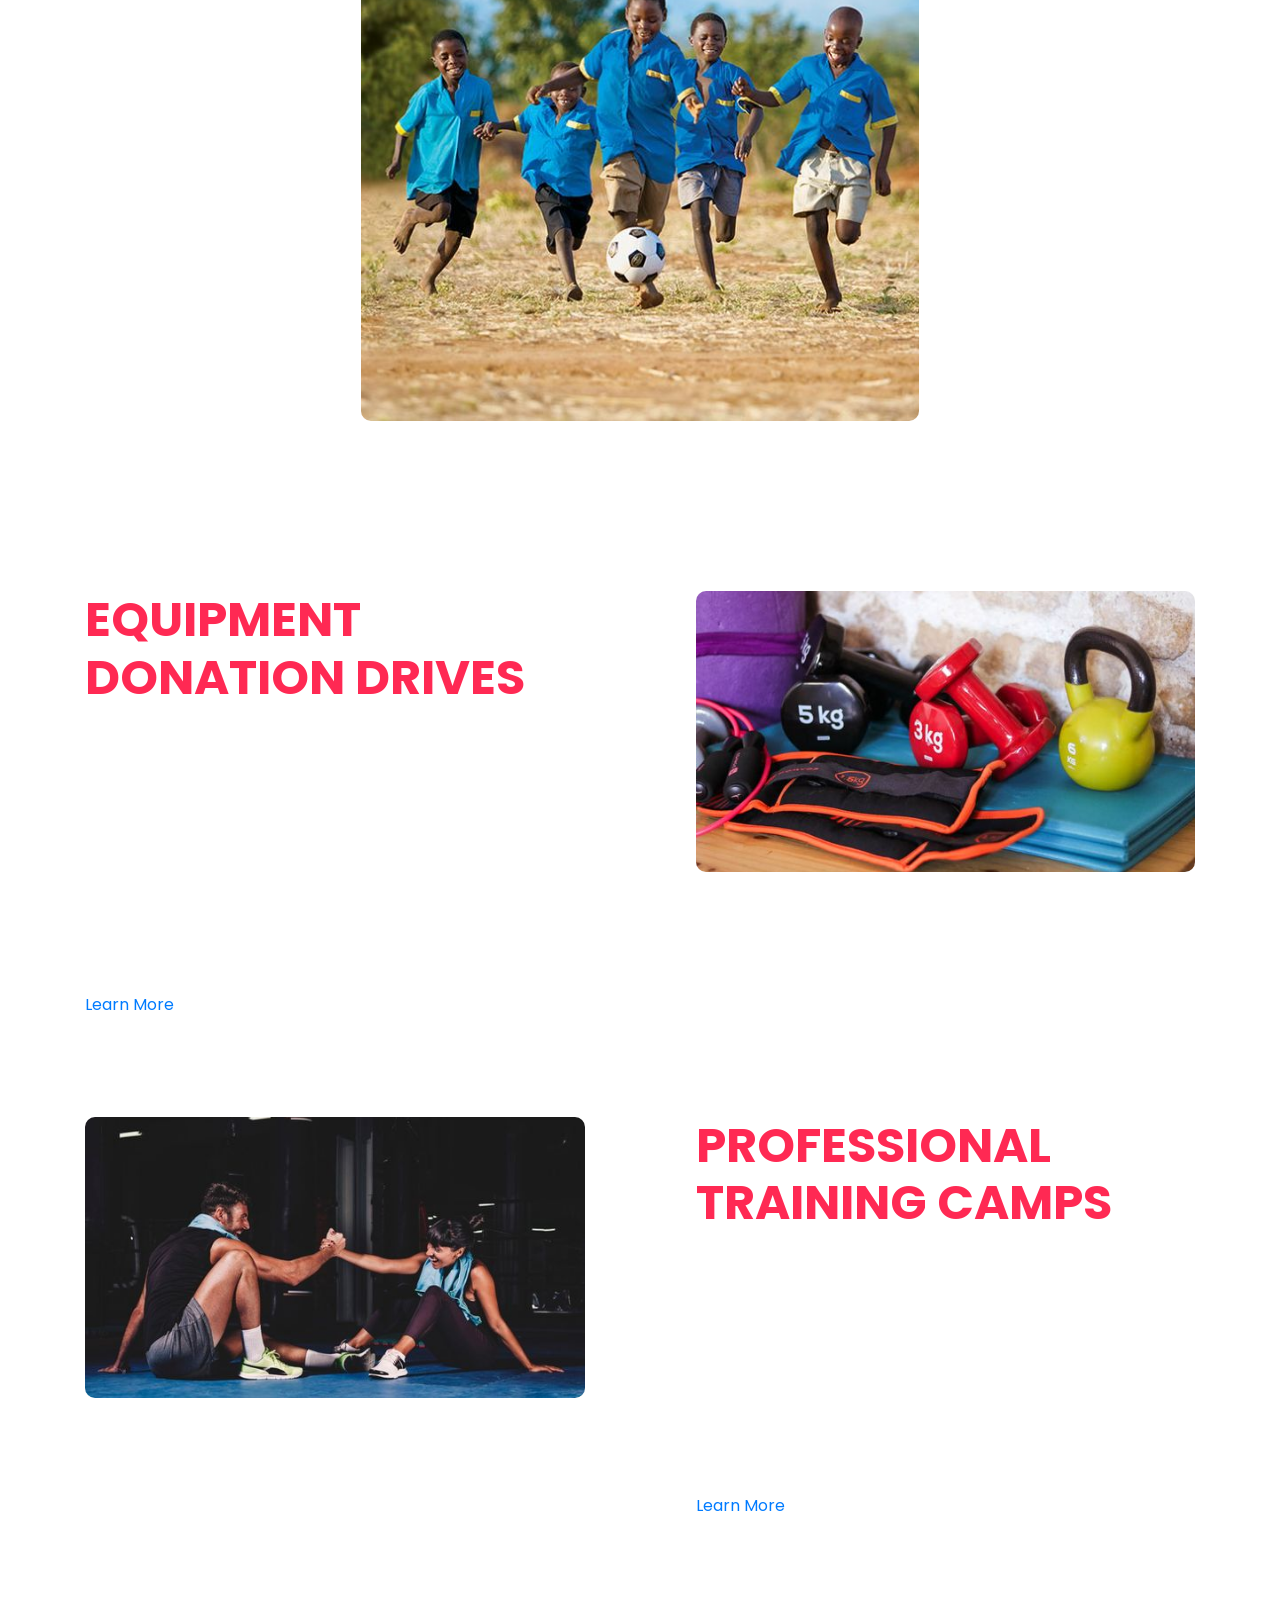
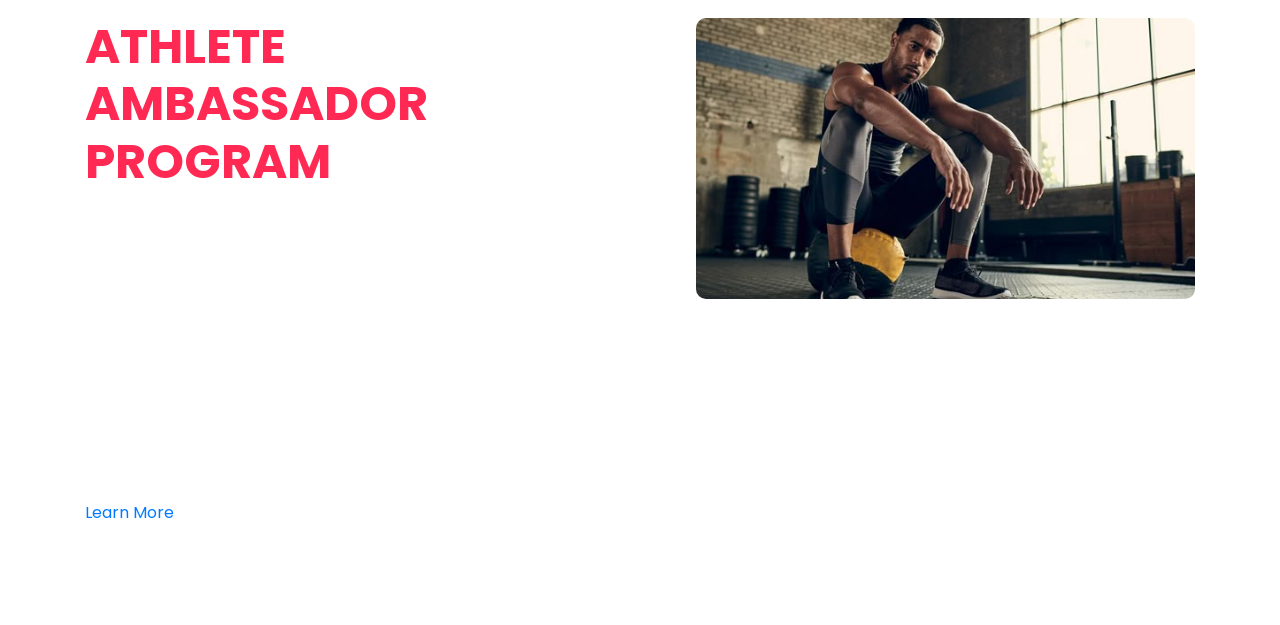
<file: html/Projects.html>
<!DOCTYPE html>
<html lang="en">
  <head>
    <meta charset="UTF-8">
    <meta name="viewport" content="width=device-width, initial-scale=1.0">
    <meta http-equiv="X-UA-Compatible" content="IE=edge">
    <title>Projects</title>
    <!-- Bootstrap CSS -->
    <link rel="stylesheet" href="https://stackpath.bootstrapcdn.com/bootstrap/4.3.1/css/bootstrap.min.css">

    <!-- Owl Carousel CSS -->
    <link rel="stylesheet" href="https://cdnjs.cloudflare.com/ajax/libs/OwlCarousel2/2.3.4/assets/owl.carousel.min.css">
    
    <!-- Fonts Style -->
    <link href="https://fonts.googleapis.com/css?family=Poppins:400,600,700&display=swap" rel="stylesheet">

    <!-- Custom CSS -->
	  <link rel="stylesheet" href="../css/style2.css">
  </head>
<body>
       <!-- Header Section -->
    <div class="hero_area">
      <header class="header_section">
      <div class="container-fluid">
        <nav class="navbar navbar-expand-lg custom_nav-container ">
          <a class="navbar-brand" href="Index.html">
            <span>
			   Future Champions
            </span>
          </a>
          <button class="navbar-toggler" type="button" data-toggle="collapse" data-target="#navbarSupportedContent" aria-controls="navbarSupportedContent" aria-expanded="false" aria-label="Toggle navigation">
            <span class="navbar-toggler-icon"></span>
          </button>

          <div class="collapse navbar-collapse" id="navbarSupportedContent">
            <div class="d-flex ml-auto flex-column flex-lg-row align-items-center">
              <ul class="navbar-nav  ">
                <li class="nav-item ">
                  <a class="nav-link" href="Index.html">Home<span class="sr-only">(current)</span></a>
                </li>
                <li class="nav-item ">
                  <a class="nav-link" href="About Us.html">About Us</a>
                </li>
                </li>
                <li class="nav-item active">
                  <a class="nav-link" href="Projects.html">Projects Page</a>
                </li>
                <li class="nav-item">
                  <a class="nav-link" href="Volunteer Registration.html">Sign Up</a>
                </li>
				        <li class="nav-item">
                  <a class="nav-link" href="Donate.html">Donate</a>
                </li>
              </ul>
            </div>
          </div>
        </nav>
      </div>
    
    <section class="header position-relative">
      <div class="col-lg-10 mx-auto">
             <div class="detail-box text-center">
                <h1>Projects</h1>
            <p>Overview on our Companies various projects</p>
            </div>
      </div>
    </section>
</div>
</header>
<section class="project-intro">
  <div class="content-container">
    <div class="content-left">
      <h1>Empowering Future Champions</h1>
      <h2>Supporting Underprivileged Athletes</h2>
      <p>At Future Champions, we’re dedicated to transforming lives through sports. Our projects focus on inclusivity, creating opportunities for underprivileged athletes to participate fully in athletic programs. We emphasize skill development by providing training that enhances both athletic abilities and personal growth. Community building is at the heart of what we do, fostering a supportive network that encourages teamwork and camaraderie. Additionally, we connect young athletes with experienced mentors who inspire and guide them. Explore our initiatives designed to uplift and empower the next generation of champions!</p>
    </div>
    <div class="content-right">
      <img src="../images/soccerhand.jpg" alt="Supporting Athletes" class="content-right-img">
    </div>
  </div>
</section>
<section class="more">
  <div class="more-text">
      <h1>Fueling Passion, Fostering Change<br> <span>Sport Club</span></h1>
      <p>Presented here are the initiatives we’re undertaking to back our next generation of champions. </p>
  </div>
  <div class="more-image">
      <img src="../images/kidssoccer.jpg" alt="img">
  </div>
</section>
<section class="projects" id="projects">
  <div class="container">
    <div class="project-item flex-sb">
      <div class="text">
        <h3>Equipment Donation Drives</h3>
        <p>
          We believe that every child should have the chance to play sports, regardless of their circumstances. Our Equipment Donation Drives aim to provide schools and communities in need with essential sports equipment.
        </p>
        <p>
          By collecting and distributing gear such as balls, uniforms, and protective equipment, we ensure that no child is left out of the game due to a lack of resources. This initiative not only fosters participation but also promotes physical fitness and teamwork, laying the foundation for lifelong healthy habits.
        </p>
        <a href="Project 1.html">Learn More</a>
      </div>
      <div class="visual">
        <img src="../images/equipment3.jpg" alt="equipment donation">
      </div>
    </div>
    
<!--Project Display-->

    <div class="project-item flex-sb-rv">
      <div class="text">
        <h3>
          Professional Training Camps</h3>
        <p>
          Our professional training camps are designed to provide young athletes with an unparalleled opportunity to hone their skills and enhance their performance in a focused environment.
        </p>
        <p>
          Under the expert guidance of seasoned coaches, participants will engage in intensive training sessions tailored to their specific sports. These camps not only emphasize technical skill development but also foster teamwork, discipline, and sportsmanship.
        </p>
        <a href="Project 2.html">Learn More</a>
      </div>
      <div class="visual">
        <img src="../images/training.jpg" alt="training">
      </div>
    </div>

    <div class="project-item flex-sb">
      <div class="text">
        <h3>Athlete Ambassador Program</h3>
        <p>
          The Athlete Ambassador Program aims to bridge the gap between established athletes and the next generation of sports stars. By engaging successful athletes as mentors and advocates, we create a supportive network that inspires young athletes to pursue their dreams with dedication and resilience.
        </p>
        <p>
          Ambassadors will participate in mentorship sessions, sharing their experiences, challenges, and strategies for success. Additionally, the program will highlight rising talent through competitive tournaments and events, giving young athletes a platform to showcase their skills and gain exposure.
        </p>
        <a href="Project 3.html">Learn More</a>
      </div>
      <div class="visual">
        <img src="../images/ambassador.jpg" alt="ambassador">
      </div>
    </div>
 <!-- Bootstrap JavaScript -->
 <script src="https://code.jquery.com/jquery-3.3.1.slim.min.js"></script>
 <script src="https://cdnjs.cloudflare.com/ajax/libs/popper.js/1.14.7/umd/popper.min.js"></script>
 <script src="https://stackpath.bootstrapcdn.com/bootstrap/4.3.1/js/bootstrap.min.js"></script>  
</body>
</html>
</file>
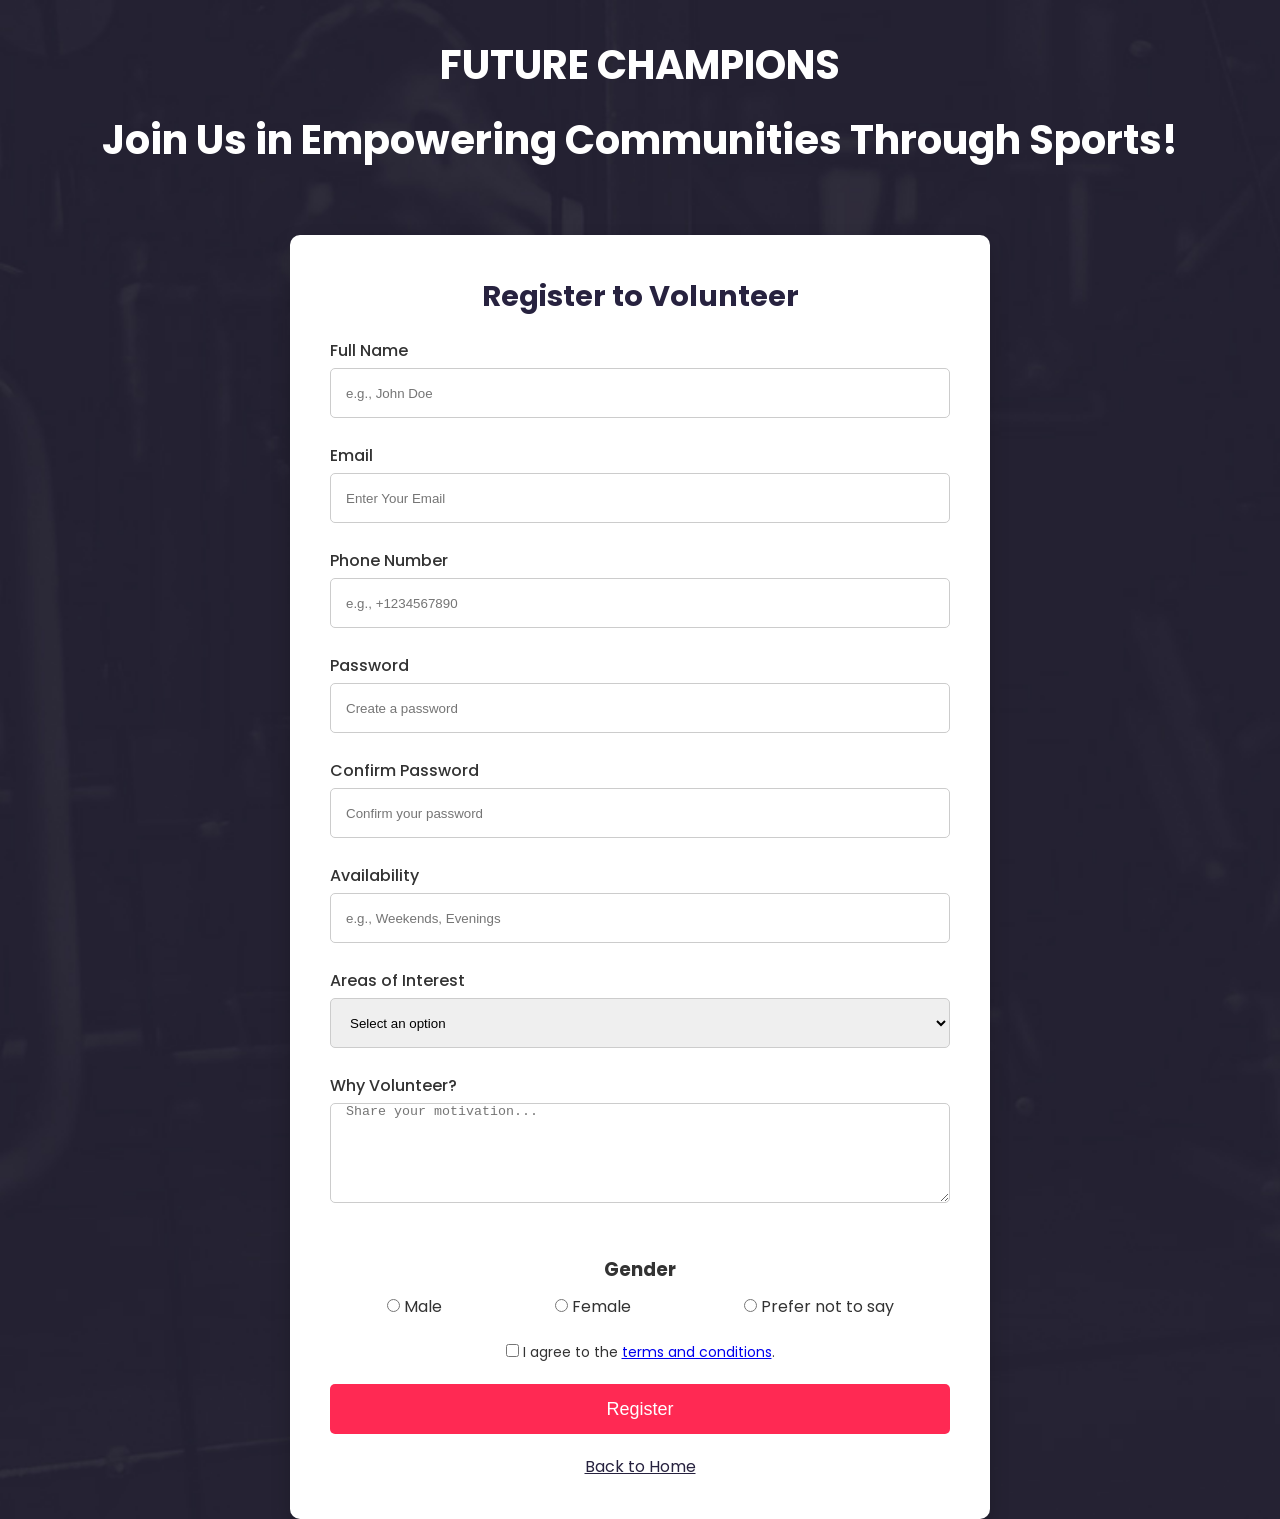
<file: html/Volunteer Registration.html>
<!DOCTYPE html>
<html lang="en">
<head>
    <title>Volunteer Registration</title>
    <meta charset="UTF-8">
    <meta name="viewport" content="width=device-width, initial-scale=1.0">
    <link href="https://fonts.googleapis.com/css?family=Poppins:400,600,700&display=swap" rel="stylesheet">
    <link rel="stylesheet" href="../css/style4.css">
    <script src="../JavaScript/script.js"></script>
</head>
<body>
    <header class="header">
        <h1>FUTURE CHAMPIONS</h1>
        <h1>Join Us in Empowering Communities Through Sports!</h1>
    </header>
    <div class="container">
        <form id="volunteer-form">
            <h2 class="form-title">Register to Volunteer</h2>
            <div class="user-details">
                <div class="input-box">
                    <label for="name">Full Name</label>
                    <input type="text" id="name" placeholder="e.g., John Doe" required>
                </div>
                <div class="input-box">
                    <label for="email">Email</label>
                    <input type="email" id="email" placeholder="Enter Your Email" required>
                </div>
                <div class="input-box">
                    <label for="phone">Phone Number</label>
                    <input type="tel" id="phone" placeholder="e.g., +1234567890" required>
                </div>
                <div class="input-box">
                    <label for="password">Password</label>
                    <input type="password" id="password" placeholder="Create a password" required>
                </div>
                <div class="input-box">
                    <label for="confirm-password">Confirm Password</label>
                    <input type="password" id="confirm-password" placeholder="Confirm your password" required>
                </div>
                <div class="input-box">
                    <label for="availability">Availability</label>
                    <input type="text" id="availability" placeholder="e.g., Weekends, Evenings" required>
                </div>
                <div class="input-box">
                    <label for="interest">Areas of Interest</label>
                    <select id="interest" required>
                        <option value="">Select an option</option>
                        <option value="youth-coaching">Youth Coaching</option>
                        <option value="equipment-distribution">Equipment Distribution</option>
                        <option value="social-media">Social Media Promotion</option>
                        <option value="refereeing">Refereeing</option>
                        <option value="first-aid">First Aid and Safety</option>
                    </select>
                </div>
                <div class="input-box">
                    <label for="motivation">Why Volunteer?</label>
                    <textarea id="motivation" placeholder="Share your motivation..." required></textarea>
                </div>
            </div>

            <div class="gender-details">
                <h3>Gender</h3>
                <div class="category">
                    <label>
                        <input type="radio" name="gender" value="male" required>
                        Male
                    </label>
                    <label>
                        <input type="radio" name="gender" value="female">
                        Female
                    </label>
                    <label>
                        <input type="radio" name="gender" value="other">
                        Prefer not to say
                    </label>
                </div>
            </div>

            <div class="terms">
                <input type="checkbox" id="terms" required>
                <label for="terms">I agree to the <a href="../Terms of Service.pdf" target="_blank" rel="noopener noreferrer">terms and conditions</a>.
            </div>
            

            <div class="button">
                <input type="submit" value="Register">
            </div>
        </form>
        <a href="Index.html" class="back-button">Back to Home</a>
    </div>
    <!-- Popup Modal -->
    <div id="confirmationModal" class="modal">
        <div class="modal-content">
            <span class="close" onclick="closeModal()">&times;</span>
            <p>Registration successful! Thank you for volunteering.</p>
        </div>
    </div>
</body>
</html>
</file>
<file: css/style.css>
html {
            scroll-behavior: smooth;
        }

body {
  font-family: 'Poppins', sans-serif;
  color: #000000;
  background-color: #ffffff;
}

.layout_padding {
  padding-top: 120px;
  padding-bottom: 120px;
}

.layout_padding2 {
  padding-top: 45px;
  padding-bottom: 45px;
}

.layout_padding2-top {
  padding-top: 45px;
}

.layout_padding2-bottom {
  padding-bottom: 45px;
}

.layout_padding-top {
  padding-top: 120px;
}

.layout_padding-bottom {
  padding-bottom: 120px;
}

.heading_container {
  display: -webkit-box;
  display: -ms-flexbox;
  display: flex;
  -webkit-box-pack: center;
      -ms-flex-pack: center;
          justify-content: center;
  text-align: center;
}

.heading_container h2 {
  font-weight: bold;
  position: relative;
  padding-bottom: 5px;
  text-transform: uppercase;
}

.heading_container h2::before {
  content: "";
  position: absolute;
  bottom: 0;
  left: 50%;
  width: 55px;
  height: 5px;
  background-color: #ff2953;
  -webkit-transform: translateX(-50%);
          transform: translateX(-50%);
}

/*header section*/
.hero_area {
  height: 100vh;
  display: -webkit-box;
  display: -ms-flexbox;
  display: flex;
  -webkit-box-orient: vertical;
  -webkit-box-direction: normal;
      -ms-flex-direction: column;
          flex-direction: column;
  background-image: url(../images/Test.jpg);
  background-size: cover;
  background-attachment: fixed;
}

.sub_page .hero_area {
  height: auto;
}

.sub_page .who_section.layout_padding {
  padding-top: 0;
}

.hero_area.sub_pages {
  height: auto;
}

.header_section .container-fluid {
  padding-right: 25px;
  padding-left: 25px;
}

.header_section .nav_container {
  margin: 0 auto;
}

.custom_nav-container.navbar-expand-lg .navbar-nav .nav-item .nav-link {
  margin: 10px 30px;
  padding: 0;
  padding-bottom: 3px;
  color: #ffffff;
  text-align: center;
  position: relative;
  text-transform: uppercase;
  font-size: 15px;
}

.custom_nav-container.navbar-expand-lg .navbar-nav .nav-item .nav-link::after {
  display: none;
  content: "";
  position: absolute;
  left: 0;
  bottom: 0;
  width: 100%;
  height: 3px;
  border-radius: 5px;
  background-color: #ffffff;
}

.custom_nav-container.navbar-expand-lg .navbar-nav .nav-item.active a::after, .custom_nav-container.navbar-expand-lg .navbar-nav .nav-item:hover a::after {
  display: block;
  background-color: #ff2953;
}

a,
a:hover,
a:focus {
  text-decoration: none;
}

a:hover,
a:focus {
  color: initial;
}

.btn,
.btn:focus {
  outline: none !important;
  -webkit-box-shadow: none;
          box-shadow: none;
}

.user_option {
  display: -webkit-box;
  display: -ms-flexbox;
  display: flex;
  -webkit-box-align: center;
      -ms-flex-align: center;
          align-items: center;
}

.user_option a {
  color: #ffffff;
  margin: 10px 30px;
}

.custom_nav-container .nav_search-btn {
  background-image: url(../images/search-icon.png);
  background-size: 22px;
  background-repeat: no-repeat;
  background-position-y: 7px;
  width: 35px;
  height: 35px;
  padding: 0;
  border: none;
}

.navbar-brand {
  display: -webkit-box;
  display: -ms-flexbox;
  display: flex;
  -webkit-box-align: center;
      -ms-flex-align: center;
          align-items: center;
  position: relative;
}

.navbar-brand span {
  font-size: 22px;
  text-transform: uppercase;
  font-weight: bold;
  color: #ffffff;
  position: relative;
  z-index: 3;
}

.custom_nav-container {
  z-index: 99999;
  padding: 15px 0;
}

.custom_nav-container .navbar-toggler {
  outline: none;
}

.custom_nav-container .navbar-toggler .navbar-toggler-icon {
  background-image: url('../images/menu.png');
  background-size: 55px;
}

/*end header section*/
.slider_section {
  -webkit-box-flex: 1;
      -ms-flex: 1;
          flex: 1;
  display: -webkit-box;
  display: -ms-flexbox;
  display: flex;
  -webkit-box-align: center;
      -ms-flex-align: center;
          align-items: center;
  color: #ffffff;
}

.slider_section #carouselExampleIndicators {
  width: 100%;
}

.slider_section .row {
  -webkit-box-align: center;
      -ms-flex-align: center;
          align-items: center;
}

.slider_section .box {
  margin: 125px 0;
}

.slider_section .detail-box {
  text-align: center;
}

.slider_section .detail-box h1,
.slider_section .detail-box h2,
.slider_section .detail-box h3 {
  text-transform: uppercase;
  font-weight: bold;
}

.slider_section .detail-box h2 {
  font-size: 2.5rem;
}

.slider_section .detail-box h1 {
  font-size: 3.5rem;
  font-weight: bold;
  letter-spacing: .5rem;
}

.slider_section .detail-box p {
  margin-top: 25px;
}

.slider_section .detail-box a {
  display: inline-block;
  padding: 8px 35px;
  background-color: transparent;
  border: 1.5px solid #ffffff;
  color: #ffffff;
  border-radius: 0px;
  -webkit-transition: -webkit-transform 0.3s;
  transition: -webkit-transform 0.3s;
  transition: transform 0.3s;
  transition: transform 0.3s, -webkit-transform 0.3s;
  text-transform: uppercase;
  margin-top: 35px;
}

.slider_section .detail-box a:hover {
  background-color: #ffffff;
  color: #000000;
}

.slider_section #carouselExampleIndicators .carousel-indicators {
  position: unset;
  margin: 0;
  margin-top: 45px;
  -webkit-box-align: center;
      -ms-flex-align: center;
          align-items: center;
}

.slider_section #carouselExampleIndicators .carousel-indicators li {
  width: 14px;
  height: 14px;
  background-color: transparent;
  border: 2px solid #ffffff;
  border-radius: 100%;
  opacity: 1;
}

.slider_section #carouselExampleIndicators .carousel-indicators li.active {
  border: 4px solid #ffffff;
}



.intro_section {
  background-image: url(../images/us-bg.jpg);
  background-size: cover;
  background-attachment: fixed;
  color: #ffffff;
}

.intro_section .container {
  padding-top: 25px;
}

.about-us-btn{
  display: inline-block;
    padding: 8px 35px;
    background-color: transparent;
    border: 1.5px solid #ffffff;
    color: #ffffff;
    border-radius: 0px;
    -webkit-transition: -webkit-transform 0.3s;
    transition: -webkit-transform 0.3s;
    transition: transform 0.3s;
    transition: transform 0.3s, -webkit-transform 0.3s;
    text-transform: uppercase;
    margin-top: 35px;
}


.about-us-btn:hover {
  color: black;
  background-color: white;
}


.core_values_section {
  background-image: url(../images/us-bg.jpg);
  background-size: cover;
  background-attachment: fixed;
  color: #ffffff;
}

/*What we Offer*/
.trainer_section {
  background-image: url(../images/us-bg.jpg);
  background-size: cover;
  background-attachment: fixed;
  color: #ffffff;
}

.trainer_section .box {
  margin-top: 55px;
  display: -webkit-box;
  display: -ms-flexbox;
  display: flex;
  -webkit-box-orient: vertical;
  -webkit-box-direction: normal;
      -ms-flex-direction: column;
          flex-direction: column;
  -webkit-box-align: center;
      -ms-flex-align: center;
          align-items: center;
  text-align: center;
}

.trainer_section .box .name h5 {
  font-weight: bold;
  margin-bottom: 15px;
}

.trainer_section .box .img-box {
  border-radius: 15px;
  overflow: hidden;
}

.trainer_section .box .img-box img {
  width: 100%;
}

.trainer_section .box .social_box {
  display: -webkit-box;
  display: -ms-flexbox;
  display: flex;
  -webkit-box-pack: justify;
      -ms-flex-pack: justify;
          justify-content: space-between;
  width: 225px;
  padding: 12px 45px;
  background-color: #ffffff;
  border-radius: 50px;
  margin-top: -25px;
}

.project-details p{
  font-size: 18px;
  padding:10px;
  margin:auto;
  text-align: center;
  justify-content: center;
  align-content: center;
}
/*Contact*/

.contact_section {
  position: relative;
  background-color: #27223f;
  color: #ffffff;
}

.contact_section .heading_container {
  -webkit-box-pack: start;
      -ms-flex-pack: start;
          justify-content: start;
}

.contact_section .heading_container h2::before {
  text-align: left;
  left: 0;
  -webkit-transform: none;
          transform: none;
}
.contact_section .row {
  -webkit-box-align: center;
      -ms-flex-align: center;
          align-items: center;
}

.contact_section .img-box img {
  width: 100%;
}

.contact_section .form_container {
  padding: 45px 0 45px 15px;
}

.contact_section input {
  width: 100%;
  border: none;
  background-color: #ffffff;
  outline: none;
  color: #000000;
  margin-top: 25px;
  padding: 12px;
}

.contact_section input::-webkit-input-placeholder {
  color: #2a2a2c;
}

.contact_section input:-ms-input-placeholder {
  color: #2a2a2c;
}

.contact_section input::-ms-input-placeholder {
  color: #2a2a2c;
}

.contact_section input::placeholder {
  color: #2a2a2c;
}

.contact_section input.message-box {
  padding: 45px 12px;
}

.contact_section button {
  padding: 10px 65px;
  outline: none;
  border: none;
  color: #ffffff;
  background: #ff2953;
  margin: 45px 0 0 auto;
  text-transform: uppercase;
}
/*footer section*/
.footer_section {
  background-color: #fbfdfd;
  padding: 20px;
  font-weight: 500;
}

.footer_section p {
  color: #292929;
  margin: 0;
  text-align: center;
}

.footer_section a {
  color: #292929;
}

.modal {
  display: none; /* Hidden by default */
  position: fixed; 
  z-index: 999; 
  padding-top: 100px; 
  left: 0;
  top: 0;
  width: 100%; 
  height: 100%; 
  background-color: rgba(0, 0, 0, 0.5); /* Black background with opacity */
}

.modal-content {
  background-color: #ffffff;
  margin: auto;
  padding: 20px;
  border: 1px solid #888;
  width: 80%;
  max-width: 400px;
  text-align: center;
}

.modal-content p {
  font-size: 18px;
  color: #000;
}

.close {
  color: #aaa;
  float: right;
  font-size: 28px;
  font-weight: bold;
}

.close:hover,
.close:focus {
  color: #000;
  text-decoration: none;
  cursor: pointer;
}
/* end footer section*/
</file>
<file: css/style2.css>
body {
  font-family: 'Poppins', sans-serif;
  color: #000000;
  /* background-color: hsl(250, 30%, 95%); */
  background-image: url(../images/us-bg.jpg);
  background-size: cover;
  background-attachment: fixed;
}


.header_section .container-fluid {
  padding-right: 25px;
  padding-left: 25px;
}

.header_section .nav_container {
  margin: 0 auto;
}


.hero_area {
 /* height: 50vh;*/
  display: -webkit-box;
  display: -ms-flexbox;
  display: flex;
  -webkit-box-orient: vertical;
  -webkit-box-direction: normal;
      -ms-flex-direction: column;
          flex-direction: column;
  background-image: url(../images/Test.jpg);
  background-size: cover;
  background-attachment: fixed;
  padding-bottom: 50px;
}

.custom_nav-container.navbar-expand-lg .navbar-nav .nav-item .nav-link {
  margin: 10px 30px;
  padding: 0;
  padding-bottom: 3px;
  color: #ffffff;
  text-align: center;
  position: relative;
  text-transform: uppercase;
  font-size: 15px;
}
.custom_nav-container.navbar-expand-lg .navbar-nav .nav-item .nav-link::after {
  display: none;
  content: "";
  position: absolute;
  left: 0;
  bottom: 0;
  width: 100%;
  height: 3px;
  border-radius: 5px;
  background-color: #ffffff;
}
.custom_nav-container.navbar-expand-lg .navbar-nav .nav-item.active a::after, .custom_nav-container.navbar-expand-lg .navbar-nav .nav-item:hover a::after {
  display: block;
  background-color: #ff2953;
}


.detail-box text-center, h1{
text-transform: uppercase;
  font-weight: bold;
}
.detail-box {
  width: 100%;
}
.detail-box {
  margin: 72px 0;
}

.detail-box {
  text-align: center;
}

.detail-box h1 {
  font-size: 3.5rem;
  font-weight: bold;
  letter-spacing: .5rem;
}
.detail-box {
  display: inline-block;
  padding: 8px 35px;
  background-color: transparent;
  color: #ffffff;
  border-radius: 0px;
  -webkit-transition: -webkit-transform 0.3s;
  transition: -webkit-transform 0.3s;
  transition: transform 0.3s;
  transition: transform 0.3s, -webkit-transform 0.3s;
  text-transform: uppercase;
  margin-top: 35
}

.navbar-brand {
  display: -webkit-box;
  display: -ms-flexbox;
  display: flex;
  -webkit-box-align: center;
      -ms-flex-align: center;
          align-items: center;
  position: relative;
}
.navbar-brand span {
  font-size: 22px;
  text-transform: uppercase;
  font-weight: bold;
  color: #ffffff;
  position: relative;
  z-index: 3;
}
.custom_nav-container.navbar-expand-lg .navbar-nav .nav-item .nav-link::after {
  display: none;
  content: "";
  position: absolute;
  left: 0;
  bottom: 0;
  width: 100%;
  height: 3px;
  border-radius: 5px;
  background-color: #ffffff;
}

.custom_nav-container.navbar-expand-lg .navbar-nav .nav-item.active a::after, .custom_nav-container.navbar-expand-lg .navbar-nav .nav-item:hover a::after {
  display: block;
  background-color: #ff2953;
}

a,
a:hover,
a:focus {
  text-decoration: none;
}

a:hover,
a:focus {
  color: initial;
}

.btn,
.btn:focus {
  outline: none !important;
  -webkit-box-shadow: none;
          box-shadow: none;
}


.custom_nav-container {
  z-index: 99999;
  padding: 15px 0;
}
.custom_nav-container .navbar-toggler {
  outline: none;
}

.custom_nav-container .navbar-toggler .navbar-toggler-icon {
  background-image: url('../images/menu.png');
  background-size: 55px;
}


/*-- -------------------------- -->
<---       Side By Side         -->
<--- -------------------------- -*/

/* Mobile - 360px */
@media only screen and (min-width: 0rem) {
  #sbs-1591 {
    padding: var(--sectionPadding);
  }

 
  #sbs-1591 .cs-container {
    width: 100%;
    /* changes to 1280px at desktop */
	  padding-top:100px;
    max-width: 34.375rem;
    margin: auto;
    display: flex;
    flex-direction: column;
    align-items: center;
    /* 48px - 64px */
    gap: clamp(3rem, 6vw, 4rem);
  }
  #sbs-1591 .cs-content {
    /* set text align to left if content needs to be left aligned */
    text-align: left;
    width: 100%;
    max-width: 36.625rem;
    display: flex;
    flex-direction: column;
    /* centers content horizontally, set to flex-start to left align */
    align-items: flex-start;
  }

  #sbs-1591 .cs-title {
    
    font-weight: bolder;
    margin-bottom: 1.5rem;
    text-transform: uppercase;
    color: #ff2953;
    
}
  
  #sbs-1591 .cs-text {
    font-size:29px;
    margin-bottom: 1rem;
  }
  #sbs-1591 .cs-text:last-of-type {
    margin-bottom: 2rem;
	color:#ffffff;
  }
  
  #sbs-1591 .cs-image-group {
    /* scales the whole group based on the view width size and stop when that vales equals .745em, resets at desktop */
    font-size: min(1.959vw, .745em);
    width: 39.375em;
    /* we set a minimum height so it never gets smaller than this value */
    min-height: 39.25em;
    display: block;
    position: relative;
    z-index: 1;
  }
  #sbs-1591 .cs-picture {
    position: absolute;
  }
  #sbs-1591 .cs-picture img {
    width: 100%;
    height: 100%;
    object-fit: cover;
    position: absolute;
    top: 0;
    left: 0;
  }
  #sbs-1591 .cs-picture1 {
    /* the percentage heights allow them to be responsive to the height of the parent cs-image-group. On desktop, when the felxbox is set to aling-items: stretch, the cs-image group will stretch to fill the height of the parent container. So when you add more content to the cs-content group and make it taller, the cs-image group will get taller with it and every image will stretch with the parent, making this entire group responsive to the changing amounts of content next to it */
    width: 25.8125em;
    height: 79.617834%;
    top: 0;
    left: 0;
    z-index: -1;
  }
  #sbs-1591 .cs-picture2 {
    width: 25.8125em;
    height: 44.585987%;
    bottom: 0;
    right: 0;
    z-index: 10;
  }
}
/* Tablet - 768px */
@media only screen and (min-width: 48rem) {
  #sbs-1591 .cs-container {
    max-width: 80rem;
    flex-direction: row;
    justify-content: space-between;
    align-items: stretch;
  }
  #sbs-1591 .cs-content {
    /* this padding sets a minimum gap between the top and bottom of the content div and the top and bottom of the cs-image-group */
    padding: 3.75rem 0;
    /* while the cs-image-group will stretch to fill the height of the parent, this property will ensure that the cs-content group aligns itse;f in the center of the parent div instead of stretching */
    align-self: center;
  }
  #sbs-1591 .cs-image-group {
    font-size: min(1.2vw, 1em);
    flex: none;
  }
}

.more-about-us{
  margin:100px;
  
}



.layout-style {
  display: flex;
  justify-content: space-between;
  align-items: center;
  background-color:rgb(236, 238, 255);
  padding:100px;
  border:10px solid white;
}

.text-section {
  flex: 1;
  padding: 20px;
  color: black;
}

.text-section h2 {
  font-weight: bolder;
  font-size: 32px;
  margin-bottom: 10px;
  color: #211d35;
}

.text-section p {
  font-size: 29px;
  line-height: 1.6;
}

.image-section {
  display: flex;
  gap: 20px;
}

.image-section img {
  width: 400px; /* Adjust the width of the images */
  height: 400px;
  border-radius: 10px; /* Optional rounded corners */
}



.call-to-action {
      text-align: center;
      font-size: 20px;
      margin-bottom: 10px;
      color: #555;
    }

    .content-buttons {
      text-align: center;
      margin-top: 30px;
    }

    .section-btn {
      font-size: 24px;
      padding: 20px 40px;
      margin: 10px;
      cursor: pointer;
      border: none;
      transition: background-color 0.3s ease, transform 0.3s ease;
      outline: none;
      color: #ffffff;
      background: #ff2953;
      margin: 0 0 0 auto;
      margin-right: 40px;
      text-transform: uppercase;
    }

    .section-btn:hover {
      background-color: #27223f;
    }

    .section-btn.active {
      background-color: #27223f;
      transform: scale(1.1);
    }

    .container {
      margin-top: 50px;
      opacity: 1;
      transition: opacity 0.5s ease;
    }

    .container.fade {
      opacity: 0;
    }

    .row {
      display: flex;
      flex-wrap: wrap;
      margin-bottom:20px;
      justify-content: center;
      align-items: center;
    }
    .p{
      margin-bottom: 20px;
      overflow-wrap: break-word;
    }
    .column-66 {
      flex:2;
      padding: 20px;
      overflow:auto;
	  color: #ffff;
    }

    .column-33 {
      flex: 1;
      padding: 20px;
    }

    img {
      max-width: 100%;
      height: auto;
      border-radius: 10px;
    }
   .xlarge-font {
    color: #ff2953;
    text-align: center;
    font-size: 64px;
    margin-bottom: 40px;
   }

   /* General Styles for Project Intro */
.project-intro {
  /* background-color: hsl(250, 30%, 95%); */
  padding: 100px 20px; /* General padding for desktop */
  display: flex;
  justify-content: center;
  align-items: center;
  margin-top: 40px;
}

/* Flexbox container for content */
.content-container {
  display: flex;
  justify-content: space-between;
  align-items: center;
  flex-wrap: wrap; /* Allow wrapping on smaller screens */
  max-width: 1200px; /* Constrain the width */
  width: 100%;
}

/* Content Left */
.content-left {
  width: 50%; /* 50% width on desktop */
  padding-right: 20px;
}

.content-left h1 {
  font-size: 48px;
  color: #ff2953;
  margin-bottom: 20px;
  text-transform: uppercase;
}

.content-left h2 {
  font-size: 22px;
  color: rgb(236, 238, 255);
  font-weight: bold;
  margin-bottom: 20px;
}

.content-left p {
  font-size: 18px;
  color: #ffff;
  line-height: 1.8;
  margin-bottom: 20px;
}

/* Content Right */
.content-right {
  width: 50%; /* 50% width on desktop */
}

.content-right-img {
  max-width: 100%;
  height: auto;
  border-radius: 10px;
}

/* Mobile Styles */
@media (max-width: 768px) {
  .project-intro {
    margin-top: 30px; /* Adjust the margin for mobile */
    padding: 50px 15px; /* Adjust padding */
  }

  .content-container {
    flex-direction: column; /* Stack content vertically on mobile */
    text-align: center;
  }

  .content-left, .content-right {
    width: 100%; /* Full width on mobile */
    padding: 0; /* Remove padding */
  }

  .content-left h1 {
    font-size: 32px; /* Adjust heading size for mobile */
  }

  .content-left h2 {
    font-size: 18px; /* Adjust subheading size for mobile */
  }

  .content-left p {
    font-size: 16px; /* Adjust paragraph text size */
  }

  .content-right-img {
    max-width: 90%; /* Reduce image size slightly on mobile */
    margin: 20px auto; /* Add spacing around the image */
  }
}


.more {
  text-align: center; /* Center text */
  max-width: 3000px;
  margin: auto;
  color:#ffffff;
  /* background-color:hsl(250, 30%, 95%); */
  padding: 20px; /* Optional padding for spacing */
}

.more-text {
  max-width: 50%; /* Control the width of the text */
  margin: 0 auto; /* Center the text container */
}

.more-text h1 {
  font-size: 48px;
  font-weight: bold;
  color: #ff2953;; 
  line-height: 1.2;
}

.more-text h1 span {
  display: block;
}

.more-text .p {
  font-size: 18px;
  color: #ffffff;
  margin: 20px 0;
  line-height: 1.6;
  
}





.more-image {
  max-width: 45%;
 /* margin-top: 20px;  Add space between text and image */
  margin:0 auto;
}

.more-image img {
display: inline-block;
margin: 0%;
width: 100%;
border-radius: 10px;

/* max-width: 100%;  Make the image responsive */
height: auto; /* Maintain aspect ratio */
}

.projects{
  float: left;
  width: 100%;
  margin:0 0 0 0;
  padding: 100px 0;
  /* background: hsl(250, 30%, 95%); */
}
.project-item{
  float: left;
  width: 100%;
  margin-bottom: 100px;
}
.project-item:last-of-type{
  margin-bottom: 0;
}
.project-item .text{
  width: 45%;
  font-family: var(--default);
  color: #ffff;
}
.project-item .text h3{
  font-size: 48px;
  margin-bottom: 30px;
  text-transform: uppercase;
  font-weight: bold;
  color: #ff2953;
}
.project-item .text p{
  font-size: 16px;
  margin-bottom: 20px;
}
.project-item .visual{
  width: 45%;
}
.project-item .visual img{
  float: left;
  width: 100%;
  height: auto;
  object-fit: cover;
  object-position: center;
  aspect-ratio: 16/9;
}
.flex-sb {
  display: flex;
  flex-wrap: wrap;
  justify-content: space-between;
}

.flex-sb-rv {
  display: flex;
  flex-wrap: wrap;
  justify-content: space-between;
  flex-direction: row-reverse;
}





/* For smaller screens, adjust font size of hero_area elements */
@media (max-width: 768px) {
  .hero_area h1 {
      font-size: 24px !important; /* Reduce font size of heading */
  }

  .hero_area p {
      font-size: 16px !important; /* Reduce font size of paragraph text */
  }
}
/* For smaller screens, adjust font size and padding */
@media (max-width: 768px) {
  #sbs-1591 {
      font-size: 16px;
      padding: 10px;
  }

  #sbs-1591 h2 {
      font-size: 24px;
  }

  #sbs-1591 p {
      font-size: 16px;
  }
}
@media (max-width: 768px) {
  .flex-sb, .flex-sb-rv {
    flex-direction: column;
    align-items: center;
  }

  .project-item .text, .project-item .visual {
    width: 100%; /* Take full width for better readability */
  }
}

/* Project Intro - Further Adjustments for Mobile */
@media (max-width: 768px) {
  .project-intro {
    flex-direction: column;
    padding: 10px 20px; /* Further reduce padding */
   
  }

  .content-left, .content-right {
    width: 100%;
    margin: 0; /* Remove margins */
    padding: 0; /* Reduce padding */
  }

  .content-right-img {
    max-width: 80%; /* Make the image smaller */
    height: auto;
    border-radius: 10px;
    margin: 10px auto; /* Center the image and reduce margin */
  }

  .project-intro h1 {
    font-size: 24px; /* Further reduce heading size */
    text-align: center; /* Center the heading */
    margin-bottom: 10px; /* Reduce margin below heading */
  }

  .project-intro h2 {
    font-size: 18px; /* Further reduce subheading size */
    text-align: center;
  }

  .project-intro p {
    font-size: 14px; /* Smaller text for mobile */
    line-height: 20px;
    text-align: center; /* Center text */
    margin-bottom: 10px; /* Reduce space between paragraphs */
  }

  /* Hero Area Adjustments */
  .hero_area {
    height: auto;
    
  }

  .hero_area h1 {
    font-size: 26px; /* Keep hero area text smaller */
  }

  .hero_area p {
    font-size: 16px;
  }
}

@media (max-width: 600px) {
  .image-section img {
    width: 90%;  /* Scale image to fit screen */
    margin: 10px auto;  /* Center image */
    height: auto;
  }

  .more-about-us {
    padding: 20px;  /* Reduce padding for mobile */
  }
  
  .layout-style {
    flex-direction: column;
    align-items: center;
  }

  .text-section, .image-section {
    width: 100%;  /* Stack content */
    margin-bottom: 20px;
  }
}

/* Adjust cs-text for better readability */
@media (max-width: 600px) {
  .cs-text {
    font-size: 18px;  /* Smaller, more readable text */
    line-height: 1.5; /* Improve readability */
    margin-bottom: 10px;  /* Reduce spacing */
    text-align: center;  /* Align text to center */
    padding: 10px;  /* Add some breathing space */
  }

  .cs-title {
    font-size: 24px;  /* Smaller title for mobile */
    margin-bottom: 10px;
  }

  .cs-container {
    padding: 15px;  /* Reduce padding */
    width: 100%;  /* Use full width on small screens */
  }

  .cs-image-group {
    font-size: 1em;  /* Prevent scaling issues */
    margin-bottom: 20px;
  }

  .cs-picture {
    width: 100%;  /* Ensure image takes full width */
    margin-bottom: 15px;
  }

  .cs-picture img {
    object-fit: contain;  /* Ensure the image scales without cropping */
  }
}

/* Optimize more-about-us layout for mobile */
@media (max-width: 600px) {
  .more-about-us {
    flex-direction: column;  /* Stack content vertically */
    padding: 20px;  /* Reduce padding */
    text-align: center;  /* Center-align text */
  }

  .text-section, .image-section {
    width: 100%;  /* Full width for each section */
    margin-bottom: 20px;  /* Add space between elements */
  }

  .text-section p {
    font-size: 18px;  /* Adjust text size */
    line-height: 1.5;  /* Improve readability */
  }

  .image-section img {
    width: 90%;  /* Make image responsive */
    height: auto;  /* Maintain aspect ratio */
    margin: 0 auto;  /* Center the image */
  }
}

/* Content buttons optimization for mobile */
@media (max-width: 600px) {
  .content-buttons {
    display: flex;
    flex-direction: column;  /* Stack buttons vertically */
    align-items: center;  /* Center buttons */
    gap: 10px;  /* Add space between buttons */
    margin: 20px 0;  /* Add margin for breathing space */
  }

  .section-btn {
    width: 90%;  /* Make buttons span most of the screen */
    font-size: 18px;  /* Adjust font size for smaller screens */
    padding: 15px;  /* Ensure comfortable padding */
  }
}

/* Content area optimization for mobile */
@media (max-width: 600px) {
  .container {
    padding: 10px;  /* Reduce padding */
  }

  .row {
    flex-direction: column;  /* Stack content vertically */
    align-items: center;  /* Center-align content */
    margin-bottom: 15px;  /* Add space between sections */
  }

  .column-66, .column-33 {
    width: 100%;  /* Full width on mobile */
    padding: 10px;  /* Reduce padding for better fit */
  }

  .xlarge-font {
    font-size: 28px;  /* Adjust heading size */
    margin-bottom: 20px;
  }

  .container img {
    max-width: 90%;  /* Scale images to fit the screen */
    margin: 0 auto;  /* Center images */
    height: auto;  /* Maintain aspect ratio */
  }
}
</file>
<file: css/style3.css>
*{
	box-sizing: border-box;
	margin:0;
	padding:0;
	
}

body{
	font-family: 'Poppins', sans-serif;
    color: #000000;
	background-color: #ffffff;
	background-image: url(../images/Test.jpg);
	}
	

.container{
	padding:2%;
	margin-top:10%;
	margin-left:35%;
	margin-right:35%;
	margin-bottom:10%;
	background-color: white;
}

.container p:first-child{
	font-size: 17px;
	font-weight:600;
	
	}

.back-button {
	
	color: black;
	cursor: pointer;
	text-decoration: none;
	  }
	  
.back-button:hover {
	color: #ff2953;
	  }
	
.time{
	margin-top:3%;
	display: grid;
	grid-template-columns:1fr 1fr;
	padding: 4%;
	background-color: rgb(236, 238,255);
	border-radius: 10px;

	
}

.time span{
	padding:4%;
	display: flex;
	justify-content: center;
	align-items: center;
	text-align: center;
	background-color: white;
	border-radius: 10px;
	cursor: pointer;

	
}
/*.time span:first-child{

	
}*/

p:nth-child(3){
	margin-top:5%;
	font-size:16px;
	font-weight: 600;
	}
	
.value{
	width:100%;
	margin-top:2%;
	display:grid;
	grid-template-columns:1fr 1fr 1fr 1fr 1fr;
	grid-gap:10px;
	
	
}

.money{
	border:2px solid rgb(236, 238, 255);
	border-radius:7px;
	
	font-weight:600;
	padding-left:30%;
	cursor:pointer;
	
}

.money:hover{
	background-color: black;
	color:rgb(255, 255, 255);
	
}

.confirm{
margin-top:5%;
}

.input{
	margin-top:5%;
}

.input[type="text"]{
	
	margin-top:2%;
	width: 100%;
	height:30px;
	padding-left:10px;
	font-size:15px;
	
	border-radius:5px;
}

p:nth-child(7){
	color:blue;
	
}

button{
	width:100%;
	height:30px;
	margin-top:5%;
	font-size: 15px;
	font-weight:600;
	color:white;
	background-color: #ff2953;
	border: none;
	border-radius:5px;
	cursor:pointer;
	}
	
button:hover{
	color:white;
	
}

p:nth-child(9){
	margin-top:10%;
	
	
}

.blue{
	color:blue;
	text-decoration:underline;
}
    
/* Styling for selection behavior */
.btn-select {
 border: 2px solid #ccc;
 padding: 10px;
 border-radius: 5px;
 cursor: pointer;
transition: all 0.3s ease;
display: inline-block;
text-align: center;
width: 100%;
        }

.btn-select.selected {
  background-color: #27223f; 
  color: white;
  border-color: #27223f;
        }

 .btn-select:hover {
  background-color: #27223f;
  color: white;
        }

.value {
  display: grid;
 grid-template-columns: repeat(3, 1fr);
 gap: 10px;
margin-top: 20px;
}

.value .money {
	padding: 10px;
    font-weight: bold;
    text-align: center;
    }

@media (max-width: 768px) {
    .container {
        margin: 5% 2%; /* Less margin on mobile */
        padding: 5%;
    }

    .time, .value {
        grid-template-columns: 1fr 1fr; /* Adjust grids to two columns */
    }

    .back-button, .btn-select {
        font-size: 14px; /* Smaller text for smaller screens */
    }

    button {
        height: 50px; /* Bigger button for easier touch on mobile */
    }
}

@media (max-width: 480px) {
    .time, .value {
        grid-template-columns: 1fr; /* Stack items in one column */
    }
}
</file>
<file: css/style4.css>
* {
    margin: 0;
    padding: 0;
    box-sizing: border-box;
}

body {
    font-family: 'Poppins', sans-serif;
    color: #333;
    background-color: #f7f7f7;
    display: flex;
    flex-direction: column; /* Stack elements vertically */
    align-items: center; /* Center elements horizontally */
    min-height: 100vh; /* Ensure full height */
	background-image:url('../images/bg values.jpg');
	background-repeat: no-repeat;
	background-size: cover;
}

.header {
    text-align: center;
    margin-bottom: 30px; /* Space between header and container */
    padding: 20px 0; /* Padding for visual spacing */
}

.header .logo {
    width: 100px; /* Adjust logo size */
}

.header h1 {
    font-size: 2.5rem;
    font-weight: bold;
    margin: 15px 0;
    color: white; /* Brand color */
}

.container {
    max-width: 700px;
    width: 100%;
    background: #fff;
    padding: 40px;
    border-radius: 10px;
    box-shadow: 0 8px 20px rgba(0, 0, 0, 0.2);
}

.form-title {
    font-size: 1.8rem;
    font-weight: bold;
    margin-bottom: 20px;
    text-align: center; /* Center the title */
    color: #27223f; /* Title color */
}

.user-details {
    display: flex;
    flex-direction: column;
}

.input-box {
    margin-bottom: 25px;
}

.input-box label {
    display: block;
    font-weight: 500;
    margin-bottom: 5px;
}

.input-box input,
.input-box textarea,
.input-box select {
    height: 50px;
    width: 100%;
    outline: none;
    border-radius: 5px;
    border: 1px solid #ccc;
    padding-left: 15px;
    transition: all 0.3s ease;
}

.input-box textarea {
    height: 100px; /* Height for motivation textarea */
}

.input-box input:focus,
.input-box textarea:focus,
.input-box select:focus {
    border-color: #ff2953; /* Focus color */
}

.gender-details {
    margin-top: 20px;
    text-align: center; /* Center gender section */
}

.gender-details h3 {
    margin-bottom: 10px; /* Space below gender heading */
}

.category {
    display: flex;
    justify-content: space-around; /* Even spacing for radio buttons */
    margin-bottom: 20px;
}

.category label {
    cursor: pointer; /* Pointer cursor for labels */
}

.terms {
    margin: 20px 0;
    text-align: center; /* Center terms text */
}

.terms label {
    font-size: 14px; /* Font size for terms */
}

.button {
    display: flex;
    justify-content: center; /* Center the button */
}

.button input {
    height: 50px;
    width: 100%; /* Full width button */
    outline: none;
    color: #fff;
    border: none;
    font-size: 18px;
    font-weight: 500;
    border-radius: 5px;
    background-color: #ff2953; /* Button color */
    transition: background-color 0.3s ease;
    
}

.button input:hover {
    background-color: #d71f4a; /* Darker color on hover */
    cursor: pointer;
}

.back-button {
    display: block;
    text-align: center; /* Center the back button */
    margin-top: 20px; /* Margin above back button */
    color: #27223f;; /* Back button color */
}

.back-button:hover {
    text-decoration: underline; /* Underline on hover */
}
.modal {
    display: none; /* Hidden by default */
    position: fixed;
    z-index: 999;
    left: 0;
    top: 0;
    width: 100%;
    height: 100%;
    background-color: rgba(0, 0, 0, 0.5); /* Black background with opacity */
    padding-top: 100px;
  }
  
  .modal-content {
    background-color: #ffffff;
    margin: auto;
    padding: 20px;
    border: 1px solid #888;
    width: 80%;
    max-width: 400px;
    text-align: center;
  }
  
  .modal-content p {
    font-size: 18px;
    color: #000;
  }
  
  .close {
    color: #aaa;
    float: right;
    font-size: 28px;
    font-weight: bold;
  }
  
  .close:hover,
  .close:focus {
    color: #000;
    text-decoration: none;
    cursor: pointer;
  }
/* For smaller screens, adjust layout and font sizes */
@media (max-width: 768px) {
    .header h1 {
        font-size: 1.8rem; /* Reduce header size */
    }

    .input-box label {
        font-size: 0.9rem; /* Smaller labels */
    }

    .category {
        flex-direction: column; /* Stack radio buttons vertically */
        align-items: flex-start;
    }
}

/* For extra small screens (mobile) */
@media (max-width: 480px) {
    .container {
        padding: 10px; /* Less padding */
    }

    .header h1 {
        font-size: 1.5rem; /* Further reduce header size */
    }

    .button input {
        height: 45px; /* Slightly smaller button */
        font-size: 1rem; /* Adjust font size */
    }
}


@media (max-width: 584px) {
    .container {
        max-width: 100%; /* Responsive full width */
        padding: 20px; /* Adjust padding */
    }
}
</file>
